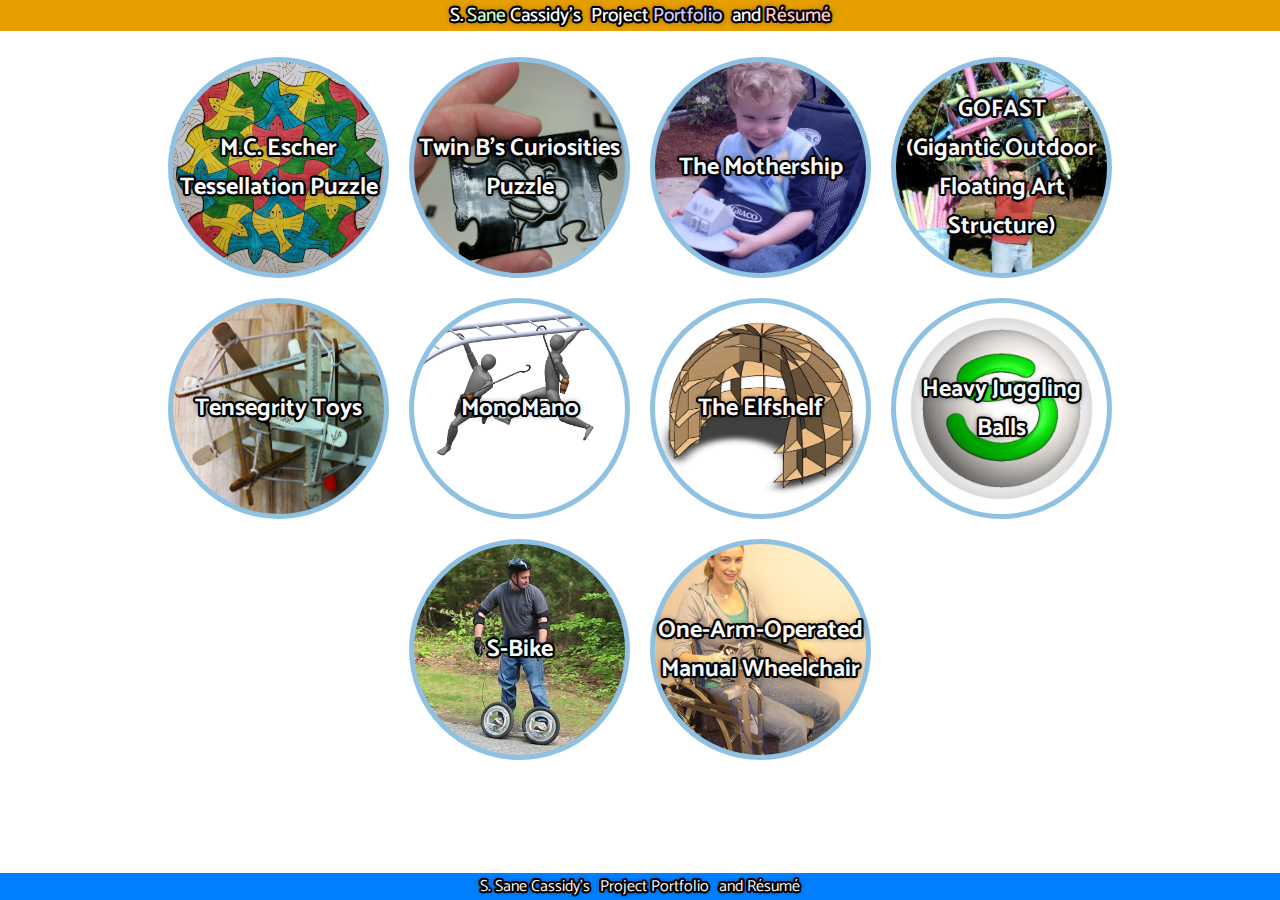
<file: index.html>
<!DOCTYPE html>
<html lang="en" dir="ltr">
  <head>
    <meta charset="utf-8">
    <title>Sane's Project Portfolio</title>

    <link rel="stylesheet" href="https://fonts.googleapis.com/css?family=Catamaran|Josefin+Sans">
    <link rel="stylesheet" href="style.css">

    <meta name=viewport content="width=device-width, initial-scale=1">

    <link rel="icon" href="images/favicon.png">  <!--This adds a "favicon" visible in the tab.-->
  </head>
  
  <body>
    
    <div class="notFooter">
      <nav>
        <p>
          <a class="nav1" href="https://sanecassidy.github.io/portfolio/about%20sane.html">
            <span>S. </span>
            <span id="nav4">Sane</span>
            <span> Cassidy's</span>
          </a>
          <a class="nav2" href="https://sanecassidy.github.io/portfolio/">
            <span>Project </span>
            <span id="nav5">Portfolio</span>
          </a>
          <a class="nav3" href="https://sanecassidy.github.io/portfolio/resume.html">
            <span>and </span>
            <span id="nav6">Résumé</span>
          </a>
        </p>
      </nav>

      <main class="indexPage">

          <div class="containerOfCircles">

            <div class="circle" id="escher">
              <a href="https://sanecassidy.github.io/portfolio/11_escher.html">
                <div class="darkGel">
                  <table>
                    <tr>
                      <td><h2>M.C. Escher Tessellation Puzzle</h2></td>
                    </tr>
                  </table>
                </div>
              </a>
            </div>

          <div class="circle" id="twinbs">
            <a href="https://sanecassidy.github.io/portfolio/9_twinbs.html">
              <div class="darkGel">
                <table>
                  <tr>
                    <td><h2>Twin B's Curiosities Puzzle</h2></td>
                  </tr>
                </table>
              </div>
            </a>
          </div>

          <div class="circle" id="mothership">
            <a href="https://sanecassidy.github.io/portfolio/8_mothership.html">
              <div class="darkGel">
                <table>
                  <tr>
                    <td><h2>The Mothership</h2></td>
                  </tr>
                </table>
              </div>
            </a>
          </div>

          <div class="circle" id="gofast">
            <a href="https://sanecassidy.github.io/portfolio/7_gofast.html">
              <div class="darkGel">
                <table>
                  <tr>
                    <td><h2>GOFAST<br>(Gigantic Outdoor Floating Art Structure)</h2></td>
                  </tr>
                </table>
              </div>
            </a>
          </div>

          <div class="circle" id="tensegrity">
            <a href="https://sanecassidy.github.io/portfolio/6_tensegrity.html">
              <div class="darkGel">
                <table>
                  <tr>
                    <td><h2>Tensegrity Toys</h2></td>
                  </tr>
                </table>
              </div>
            </a>
          </div>

          <div class="circle" id="monomano">
            <a href="https://sanecassidy.github.io/portfolio/5_monomano.html">
              <div class="darkGel">
                <table>
                  <tr>
                    <td><h2>MonoMano</h2></td>
                  </tr>
                </table>
              </div>
            </a>
          </div>

          <div class="circle" id="elfshelf">
            <a href="https://sanecassidy.github.io/portfolio/4_elfshelf.html">
              <div class="darkGel">
                <table>
                  <tr>
                    <td><h2>The Elfshelf</h2></td>
                  </tr>
                </table>
              </div>
            </a>
          </div>

          <div class="circle" id="hjb">
            <a href="https://sanecassidy.github.io/portfolio/3_hjb.html">
              <div class="darkGel">
                <table>
                  <tr>
                    <td><h2>Heavy Juggling Balls</h2></td>
                  </tr>
                </table>
              </div>
            </a>
          </div>

          <div class="circle" id="sbike">
            <a href="https://sanecassidy.github.io/portfolio/2_sbike.html">
              <div class="darkGel">
                <table>
                  <tr>
                    <td><h2>S-Bike</h2></td>
                  </tr>
                </table>
              </div>
            </a>
          </div>

          <div class="circle" id="oaomw">
            <a href="https://sanecassidy.github.io/portfolio/1_oaomw.html">
              <div class="darkGel">
                <table>
                  <tr>
                    <td><h2>One-Arm-Operated Manual Wheelchair</h2></td>
                  </tr>
                </table>
              </div>
            </a>
          </div>

        </div> <!--container of circles-->
      </main>
    </div>

    <footer>
      <ul class="navBar">
        <li> <a href="https://sanecassidy.github.io/portfolio/about%20sane.html">S. Sane Cassidy's</a> </li>
        <li> <a href="https://sanecassidy.github.io/portfolio/">Project Portfolio</a> </li>
        <li> <a href="https://sanecassidy.github.io/portfolio/resume.html">and Résumé</a> </li>
      </ul>
    </footer>

  </body>
</html>
</file>
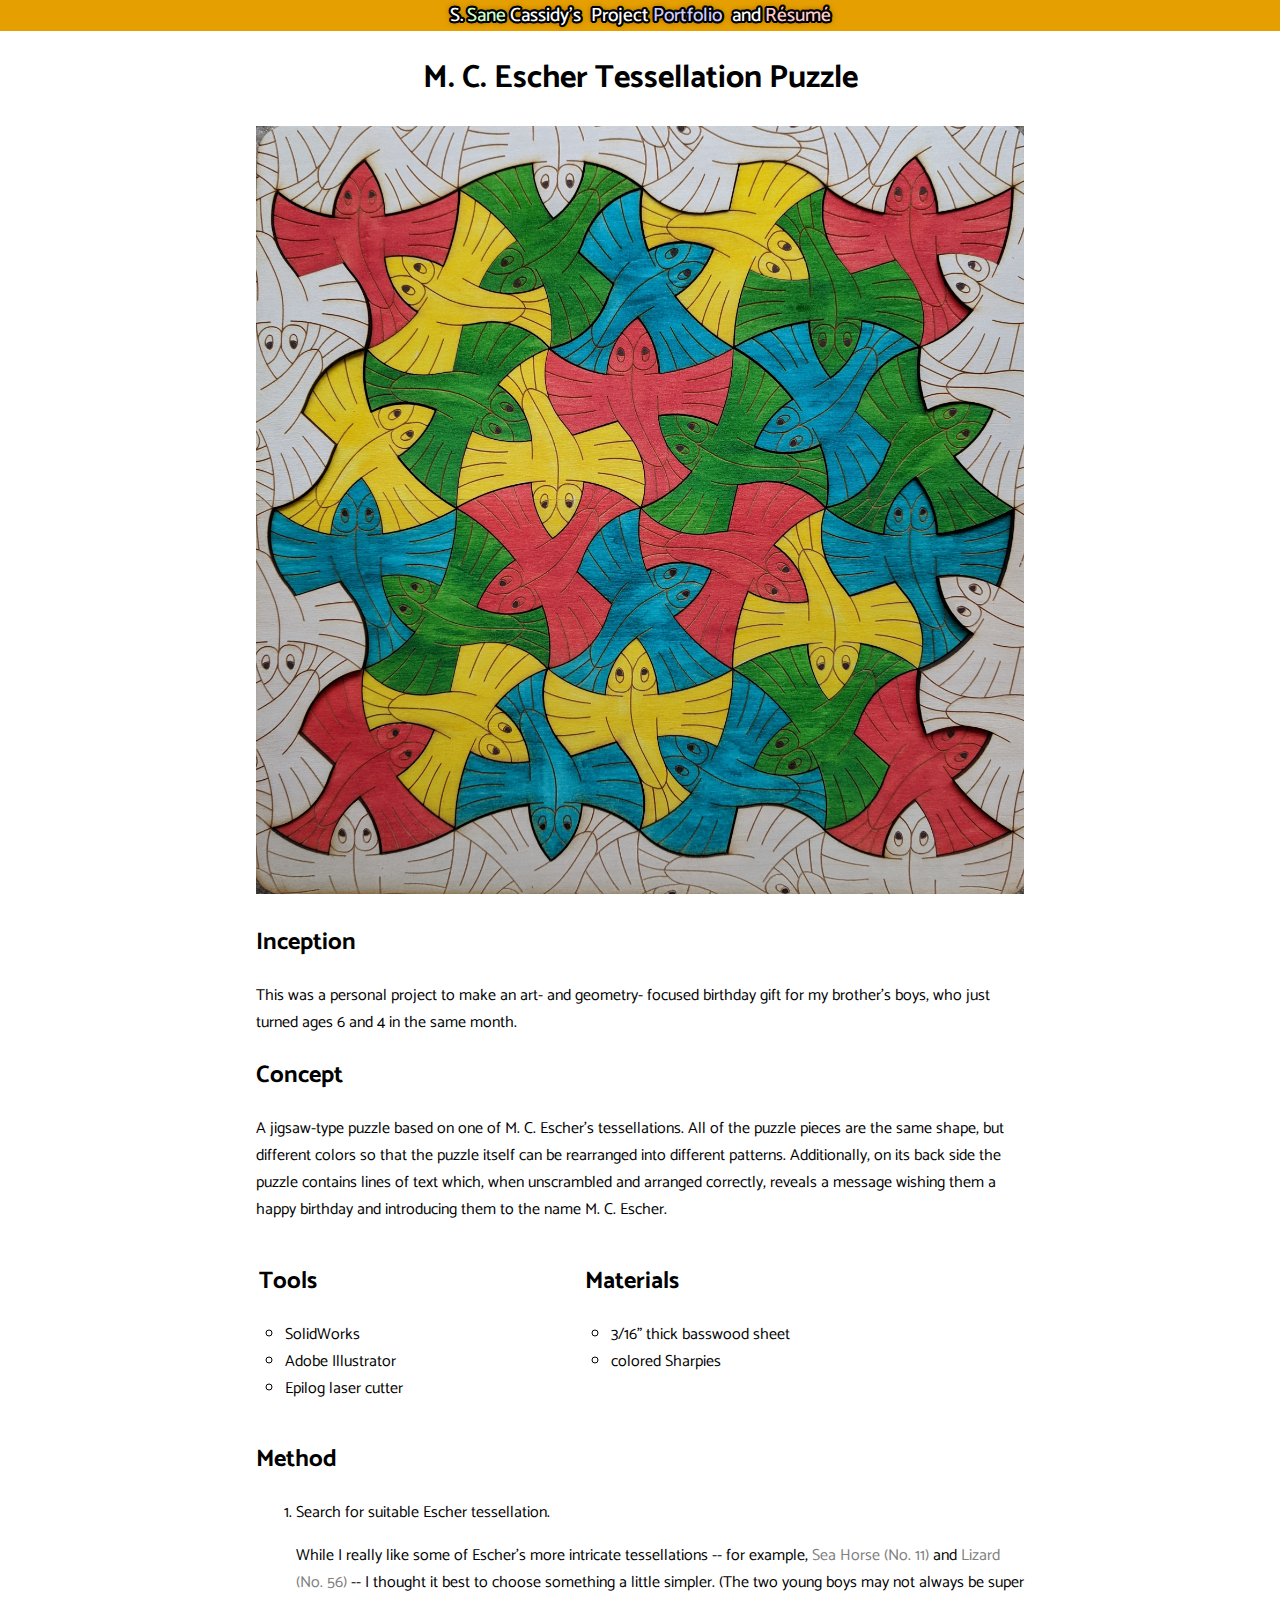
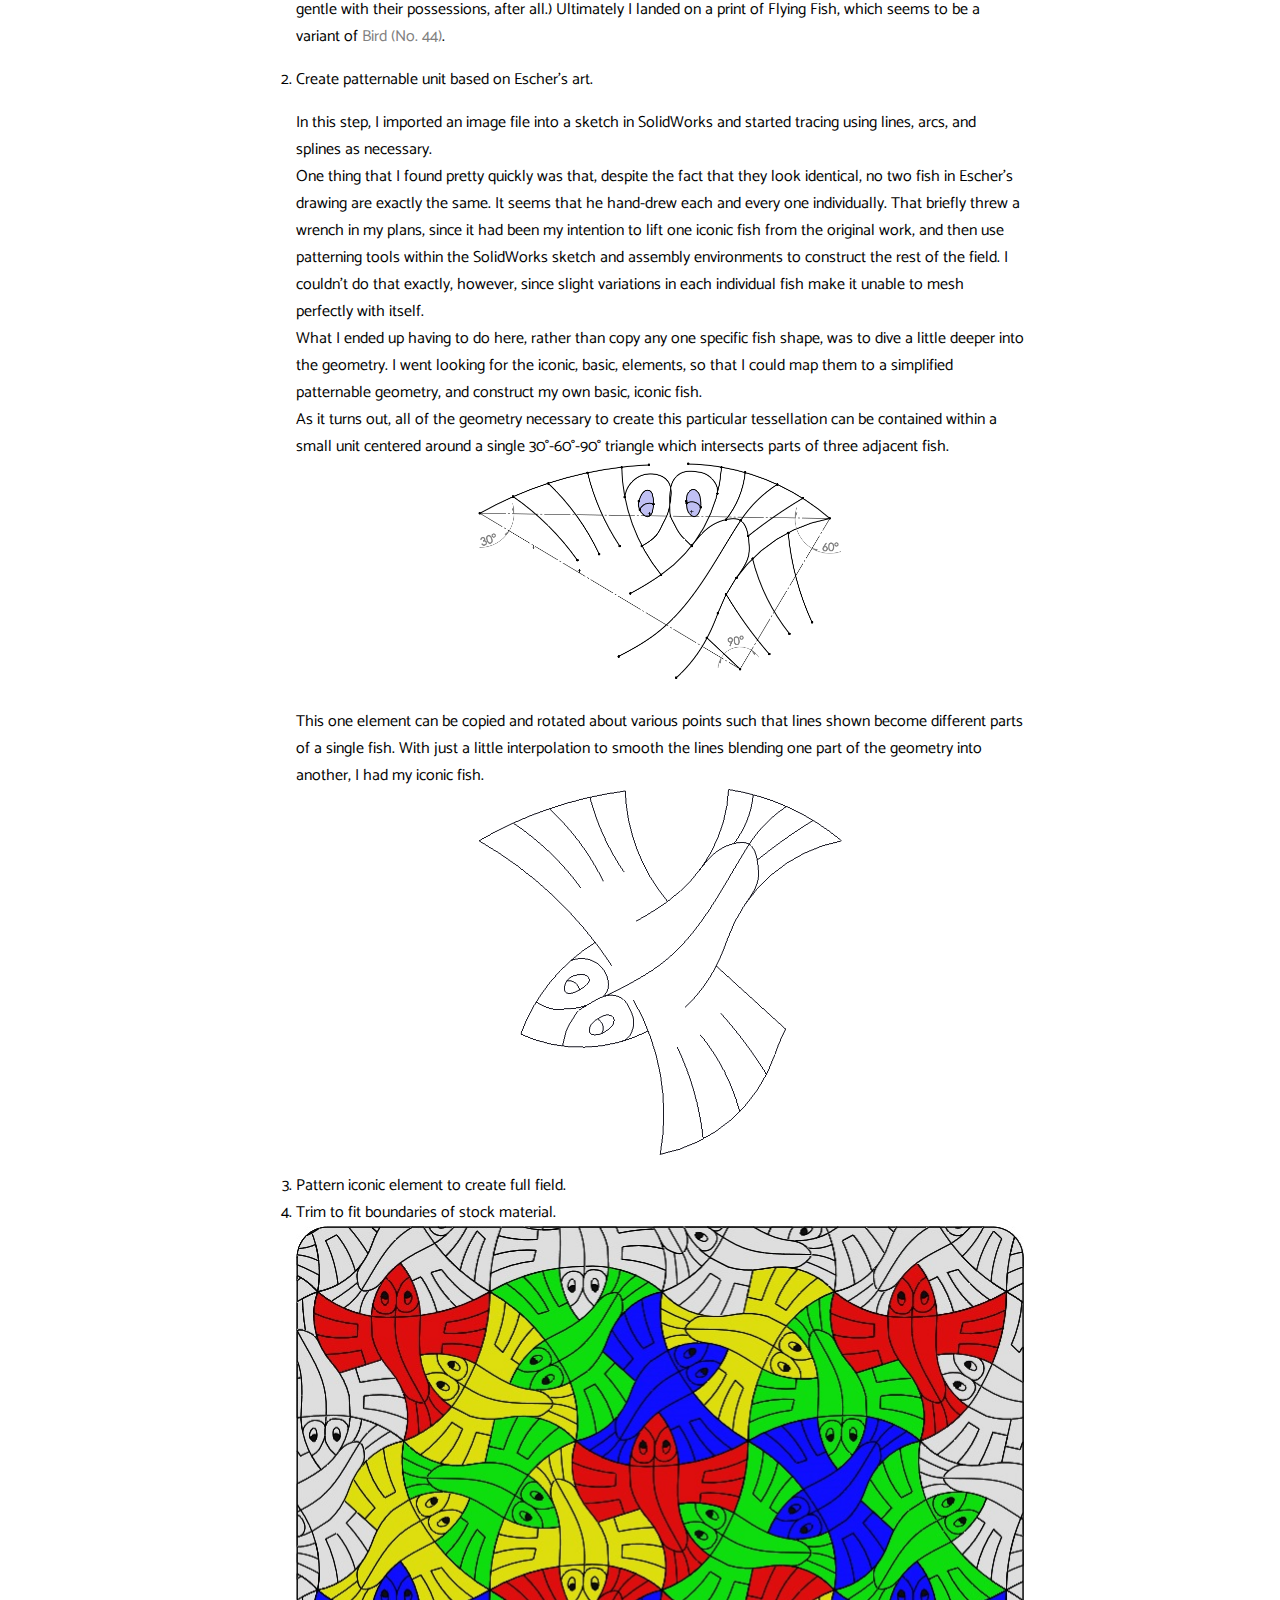
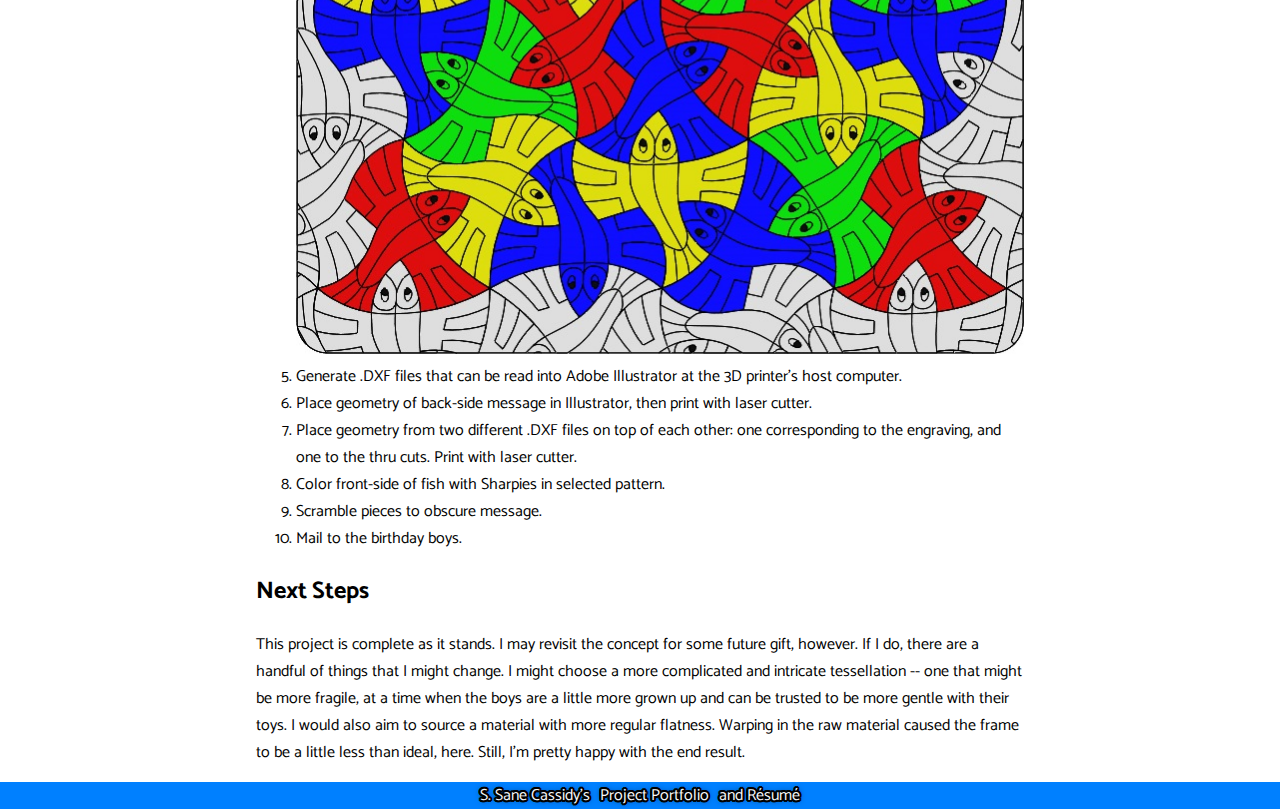
<file: 11_escher.html>
<!DOCTYPE html>
<html lang="en" dir="ltr">
  <head>
    <meta charset="utf-8">
    <title>Sane Portfolio: Escher</title>

    <link rel="stylesheet" href="https://fonts.googleapis.com/css?family=Catamaran|Josefin+Sans">
    <link rel="stylesheet" href="style.css">

    <meta name=viewport content="width=device-width, initial-scale=1">

    <link rel="icon" href="images/favicon.png">  <!--This adds a "favicon" visible in the tab.-->
  </head>

  <body>

    <div class="notFooter">
      <nav>
        <p>
          <a class="nav1" href="about sane.html">
            <span>S. </span>
            <span id="nav4">Sane</span>
            <span> Cassidy's</span>
          </a>
          <a class="nav2" href="index.html">
            <span>Project </span>
            <span id="nav5">Portfolio</span>
          </a>
          <a class="nav3" href="resume.html">
            <span>and </span>
            <span id="nav6">Résumé</span>
          </a>
        </p>
      </nav>

      <main>
        
        <!--
        <h5>This page is a work in progress, last updated 2019-03-25.
          <br>Near-future improvements will include the addition of images from the CAD design, video from the manufacturing process, and pictures from the final assembly, as well as tweaks to the writing.</h5>
        -->
        
        <h1>M. C. Escher Tessellation Puzzle</h1>
        <img src="images/p11_Escher_puzzle_complete.jpg" alt="">

        <h2>Inception</h2>
        <p>This was a personal project to make an art- and geometry- focused birthday gift for my brother's boys, who just turned ages 6 and 4 in the same month.</p>

        <h2>Concept</h2>
        <p>A jigsaw-type puzzle based on one of M. C. Escher's tessellations.  All of the puzzle pieces are the same shape, but different colors so that the puzzle itself can be rearranged into different patterns.  Additionally, on its back side the puzzle contains lines of text which, when unscrambled and arranged correctly, reveals a message wishing them a happy birthday and introducing them to the name M. C. Escher.</p>

        <table>
          <tr class="toolsMaterials">
            <td>
              <h2 class="lefty">Tools</h2>
              <ul>
                <li class="simpleList">SolidWorks</li>
                <li class="simpleList">Adobe Illustrator</li>
                <li class="simpleList">Epilog laser cutter</li>
              </ul>
            </td>
            <td>
              <h2 class="lefty">Materials</h2>
              <ul>
                <li class="simpleList">3/16" thick basswood sheet</li>
                <li class="simpleList">colored Sharpies</li>
              </ul>
            </td>
          </tr>
        </table>

        <h2>Method</h2>
        <ol>
          <li>Search for suitable Escher tessellation.</li>
          <p>While I really like some of Escher's more intricate tessellations -- for example, <a href="https://www.mcescher.com/gallery/switzerland-belgium/no-11-sea-horse/" target="_blank">Sea Horse (No. 11)</a> and <a href="https://www.mcescher.com/gallery/back-in-holland/no-56-lizard/" target="_blank">Lizard (No. 56)</a> -- I thought it best to choose something a little simpler.  (The two young boys may not always be super gentle with their possessions, after all.)  Ultimately I landed on a print of Flying Fish, which seems to be a variant of <a href="https://www.mcescher.com/gallery/back-in-holland/no-44-bird/">Bird (No. 44)</a>.</p>
          <li>Create patternable unit based on Escher's art.</li>
          <p>In this step, I imported an image file into a sketch in SolidWorks and started tracing using lines, arcs, and splines as necessary.
            <br>One thing that I found pretty quickly was that, despite the fact that they look identical, no two fish in Escher's drawing are exactly the same.  It seems that he hand-drew each and every one individually.  That briefly threw a wrench in my plans, since it had been my intention to lift one iconic fish from the original work, and then use patterning tools within the SolidWorks sketch and assembly environments to construct the rest of the field.  I couldn't do that exactly, however, since slight variations in each individual fish make it unable to mesh perfectly with itself.
            <br>What I ended up having to do here, rather than copy any one specific fish shape, was to dive a little deeper into the geometry.  I went looking for the iconic, basic, elements, so that I could map them to a simplified patternable geometry, and construct my own basic, iconic fish.
            <br>As it turns out, all of the geometry necessary to create this particular tessellation can be contained within a small unit centered around a single 30°-60°-90° triangle which intersects parts of three adjacent fish.
            <br>
            <img src="images/p11_seed_2.png" width="200" alt="Pattern Seed">
            <br>This one element can be copied and rotated about various points such that lines shown become different parts of a single fish.  With just a little interpolation to smooth the lines blending one part of the geometry into another, I had my iconic fish.
            <br>
            <img src="images/p11_one_fish.png" width="200" alt="Pattern Seed">
          </p>
          <li>Pattern iconic element to create full field.</li>
          <li>Trim to fit boundaries of stock material.</li>
            <img src="images/p11_CAD.JPG" width="200" alt="Pattern Seed">
          <li>Generate .DXF files that can be read into Adobe Illustrator at the 3D printer's host computer.</li>
          <li>Place geometry of back-side message in Illustrator, then print with laser cutter.</li>
          <li>Place geometry from two different .DXF files on top of each other: one corresponding to the engraving, and one to the thru cuts.  Print with laser cutter.</li>
          <li>Color front-side of fish with Sharpies in selected pattern.</li>
          <li>Scramble pieces to obscure message.</li>
          <li>Mail to the birthday boys.</li>
        </ol>

        <h2>Next Steps</h2>
        <p>This project is complete as it stands.  I may revisit the concept for some future gift, however.  If I do, there are a handful of things that I might change.  I might choose a more complicated and intricate tessellation -- one that might be more fragile, at a time when the boys are a little more grown up and can be trusted to be more gentle with their toys.  I would also aim to source a material with more regular flatness.  Warping in the raw material caused the frame to be a little less than ideal, here.  Still, I'm pretty happy with the end result.</p>

      </main>
    </div>

    <footer>
      <ul class="navBar">
        <li> <a href="about sane.html">S. Sane Cassidy's</a> </li>
        <li> <a href="index.html">Project Portfolio</a> </li>
        <li> <a href="resume.html">and Résumé</a> </li>
      </ul>
    </footer>

  </body>
</html>
</file>
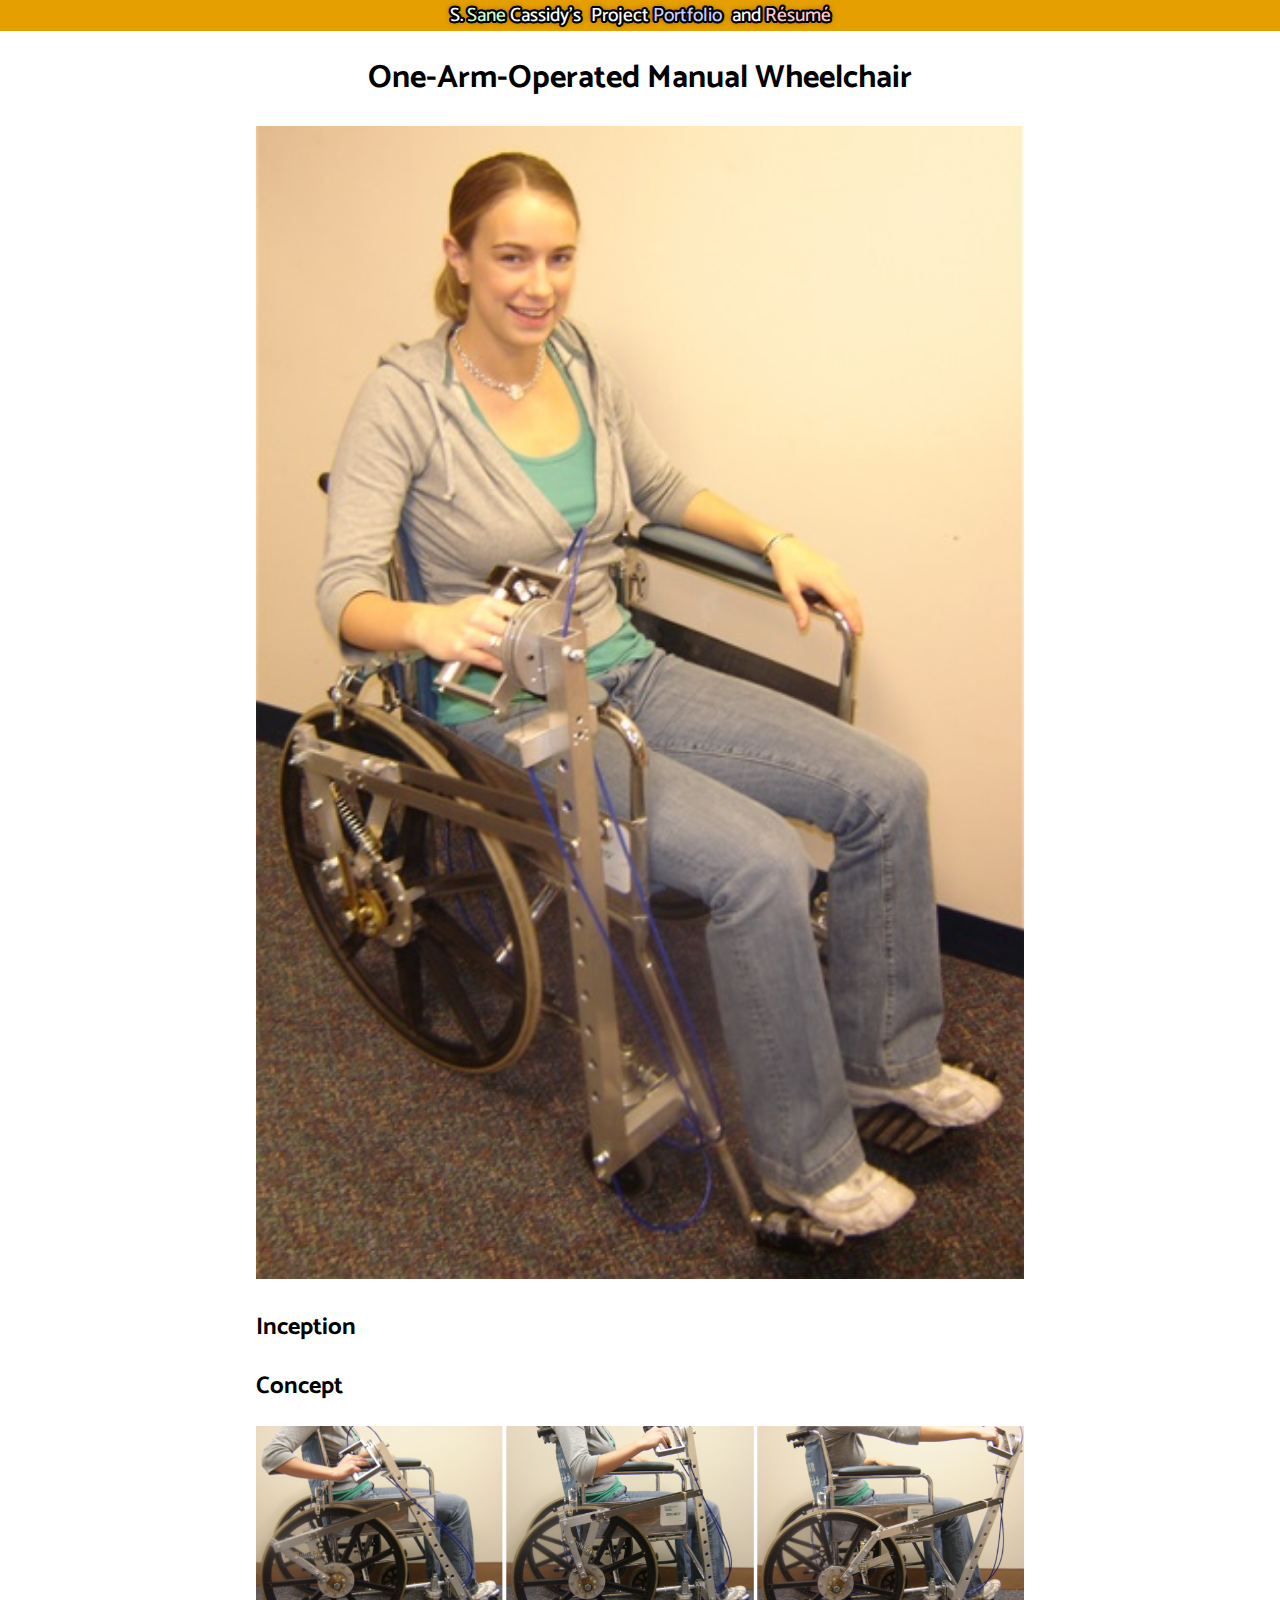
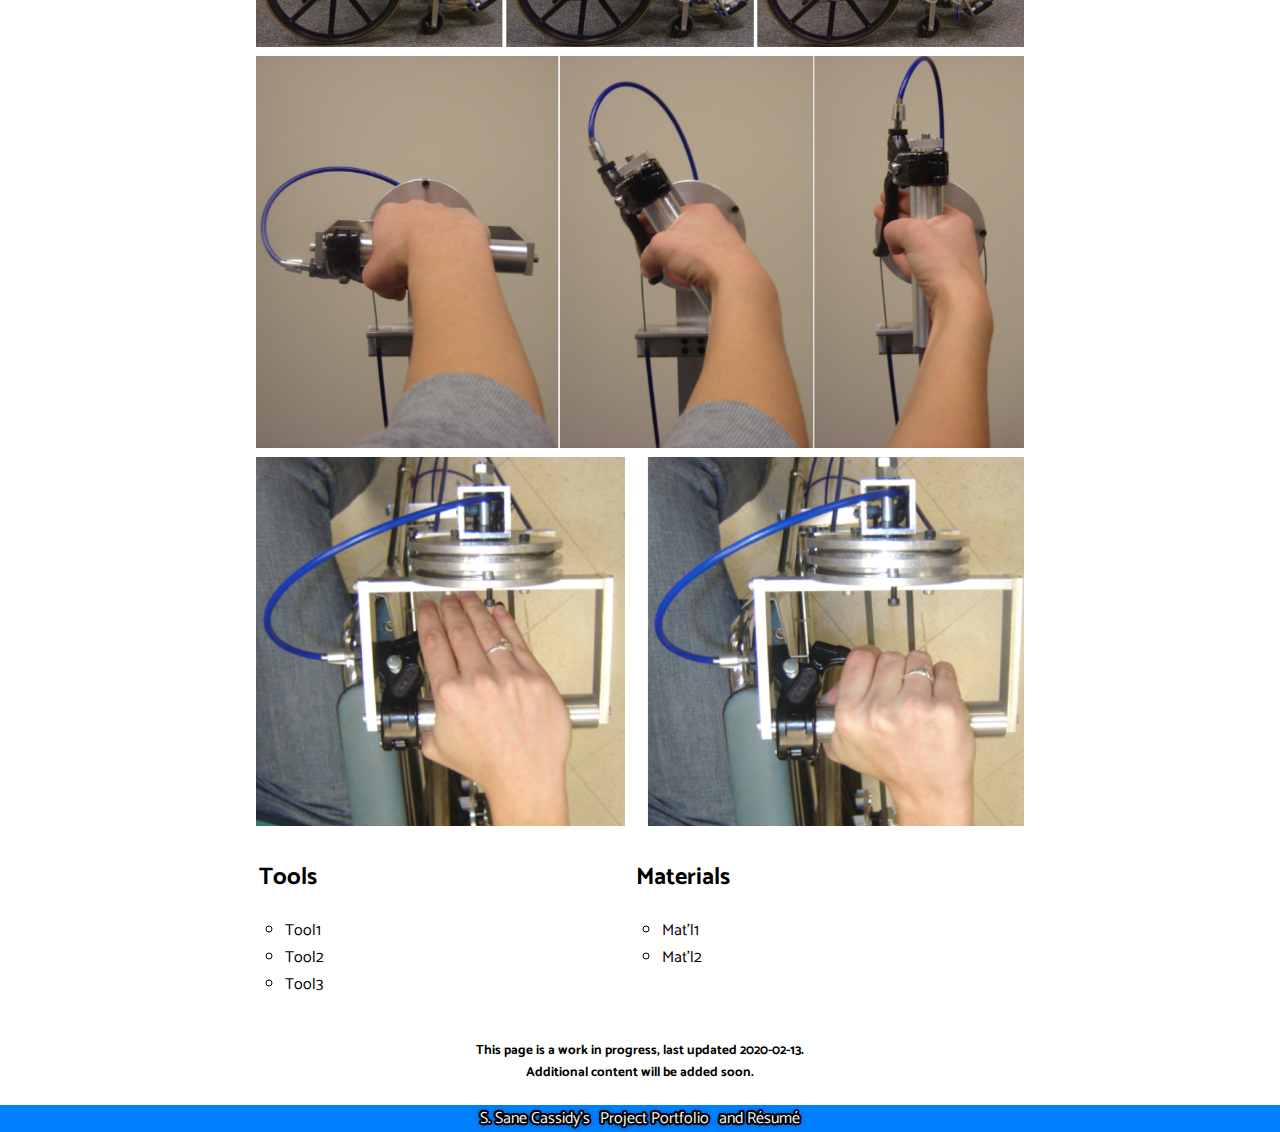
<file: 1_oaomw.html>
<!DOCTYPE html>
<html lang="en" dir="ltr">
  <head>
    <meta charset="utf-8">
    <title>Sane Portfolio, Page</title>

    <link rel="stylesheet" href="https://fonts.googleapis.com/css?family=Catamaran|Josefin+Sans">
    <link rel="stylesheet" href="style.css">

    <meta name=viewport content="width=device-width, initial-scale=1">

    <link rel="icon" href="images/favicon.png">  <!--This adds a "favicon" visible in the tab.-->
  </head>

  <body>

    <div class="notFooter">
      <nav>
        <p>
          <a class="nav1" href="about sane.html">
            <span>S. </span>
            <span id="nav4">Sane</span>
            <span> Cassidy's</span>
          </a>
          <a class="nav2" href="index.html">
            <span>Project </span>
            <span id="nav5">Portfolio</span>
          </a>
          <a class="nav3" href="resume.html">
            <span>and </span>
            <span id="nav6">Résumé</span>
          </a>
        </p>
      </nav>

      <main>

        <h1>One-Arm-Operated Manual Wheelchair</h1>
        <img src="images/p1_oaomw_tiffany-in-chair.jpg" alt="">

        <h2>Inception</h2>
        <p></p>

        <h2>Concept</h2>
        <p></p>

        <img src="images/p1_oaomw_fourbar-propulsion.png" alt="">
        <img src="images/p1_oaomw_steering.png" alt="">
        <img src="images/p1_oaomw_braking.png" alt="">

        <table>
          <tr class="toolsMaterials">
            <td>
              <h2 class="lefty">Tools</h2>
              <ul>
                <li class="simpleList">Tool1</li>
                <li class="simpleList">Tool2</li>
                <li class="simpleList">Tool3</li>
              </ul>
            </td>
            <td>
              <h2 class="lefty">Materials</h2>
              <ul>
                <li class="simpleList">Mat'l1</li>
                <li class="simpleList">Mat'l2</li>
              </ul>
            </td>
          </tr>
        </table>



        <h5>This page is a work in progress, last updated 2020-02-13.
          <br>Additional content will be added soon.</h5>


        <!--

        <h2>Method</h2>
        <ol>
          <li>Step1</li>
          <p></p>
          <li>Step2</li>
          <p></p>
        </ol>

        <h2>Next Steps</h2>
        <p></p>

        -->

      </main>
    </div>

    <footer>
      <ul class="navBar">
        <li> <a href="about sane.html">S. Sane Cassidy's</a> </li>
        <li> <a href="index.html">Project Portfolio</a> </li>
        <li> <a href="resume.html">and Résumé</a> </li>
      </ul>
    </footer>

  </body>
</html>
</file>
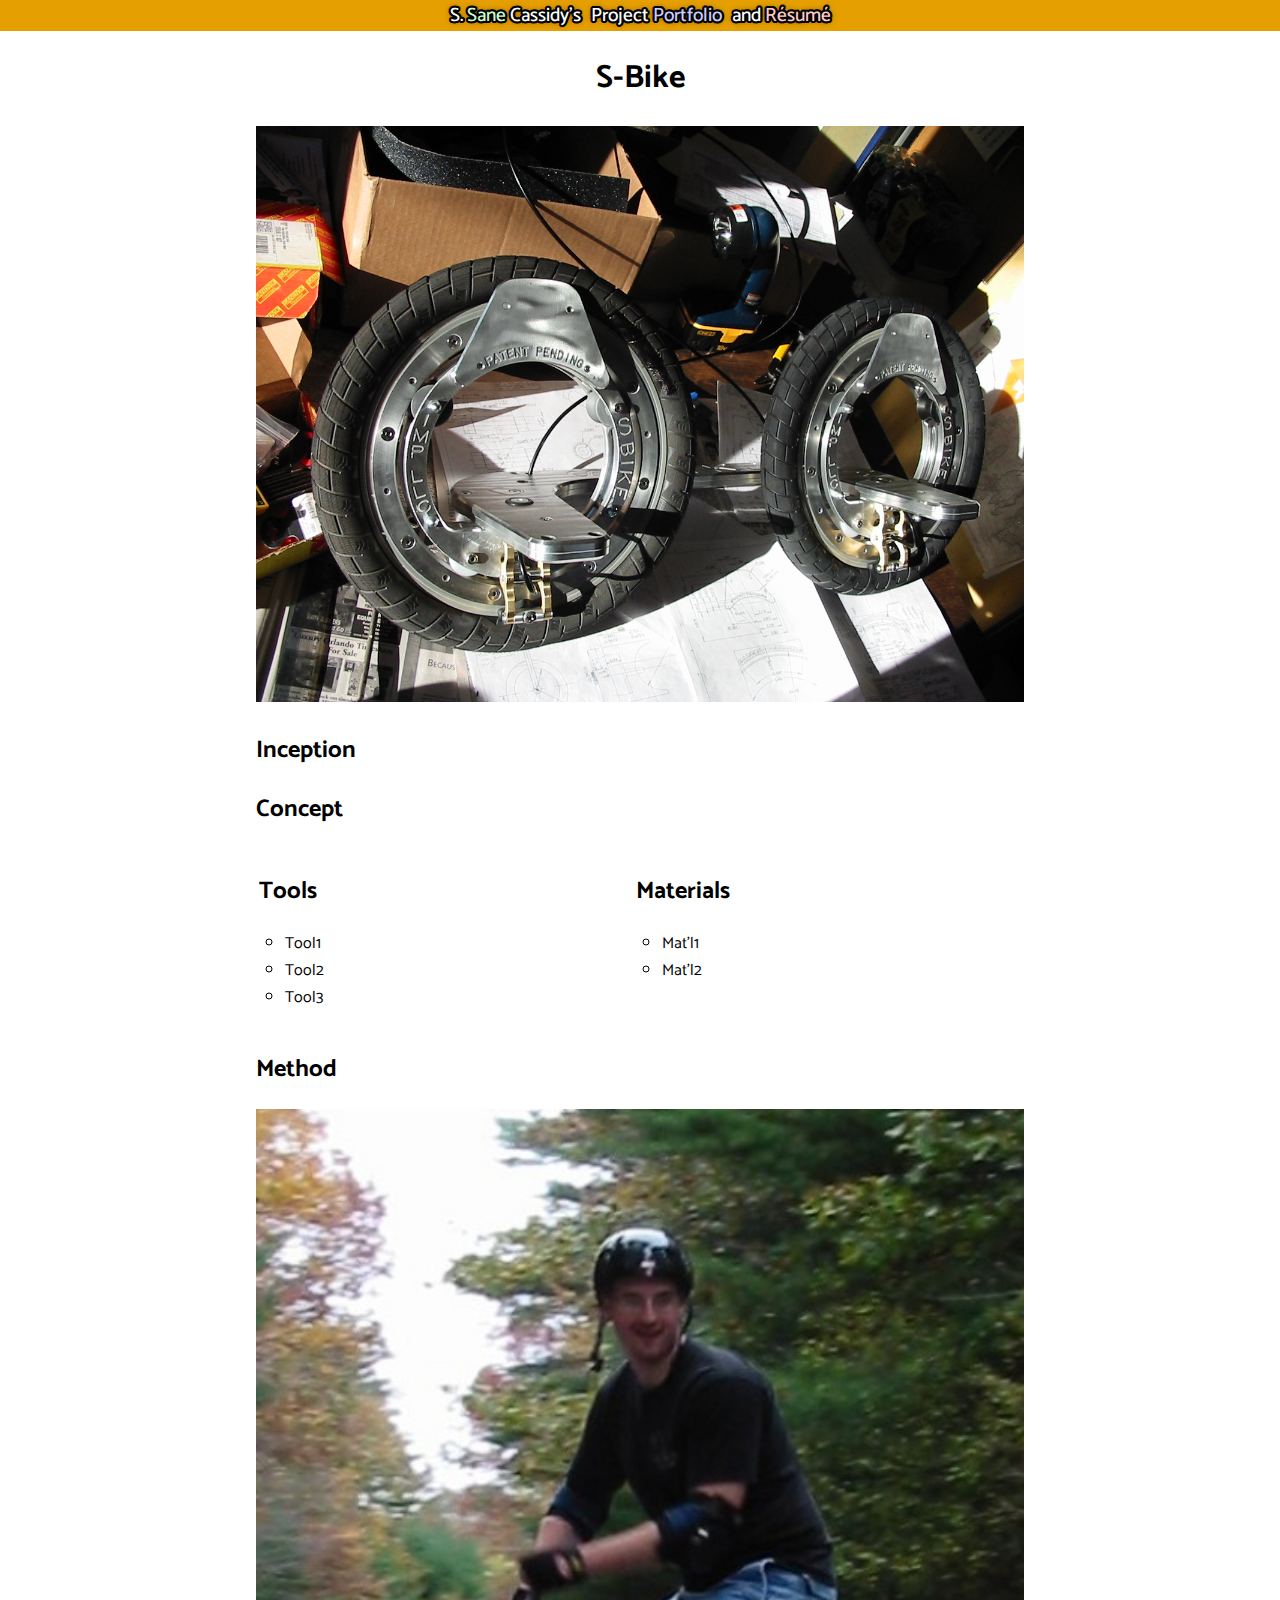
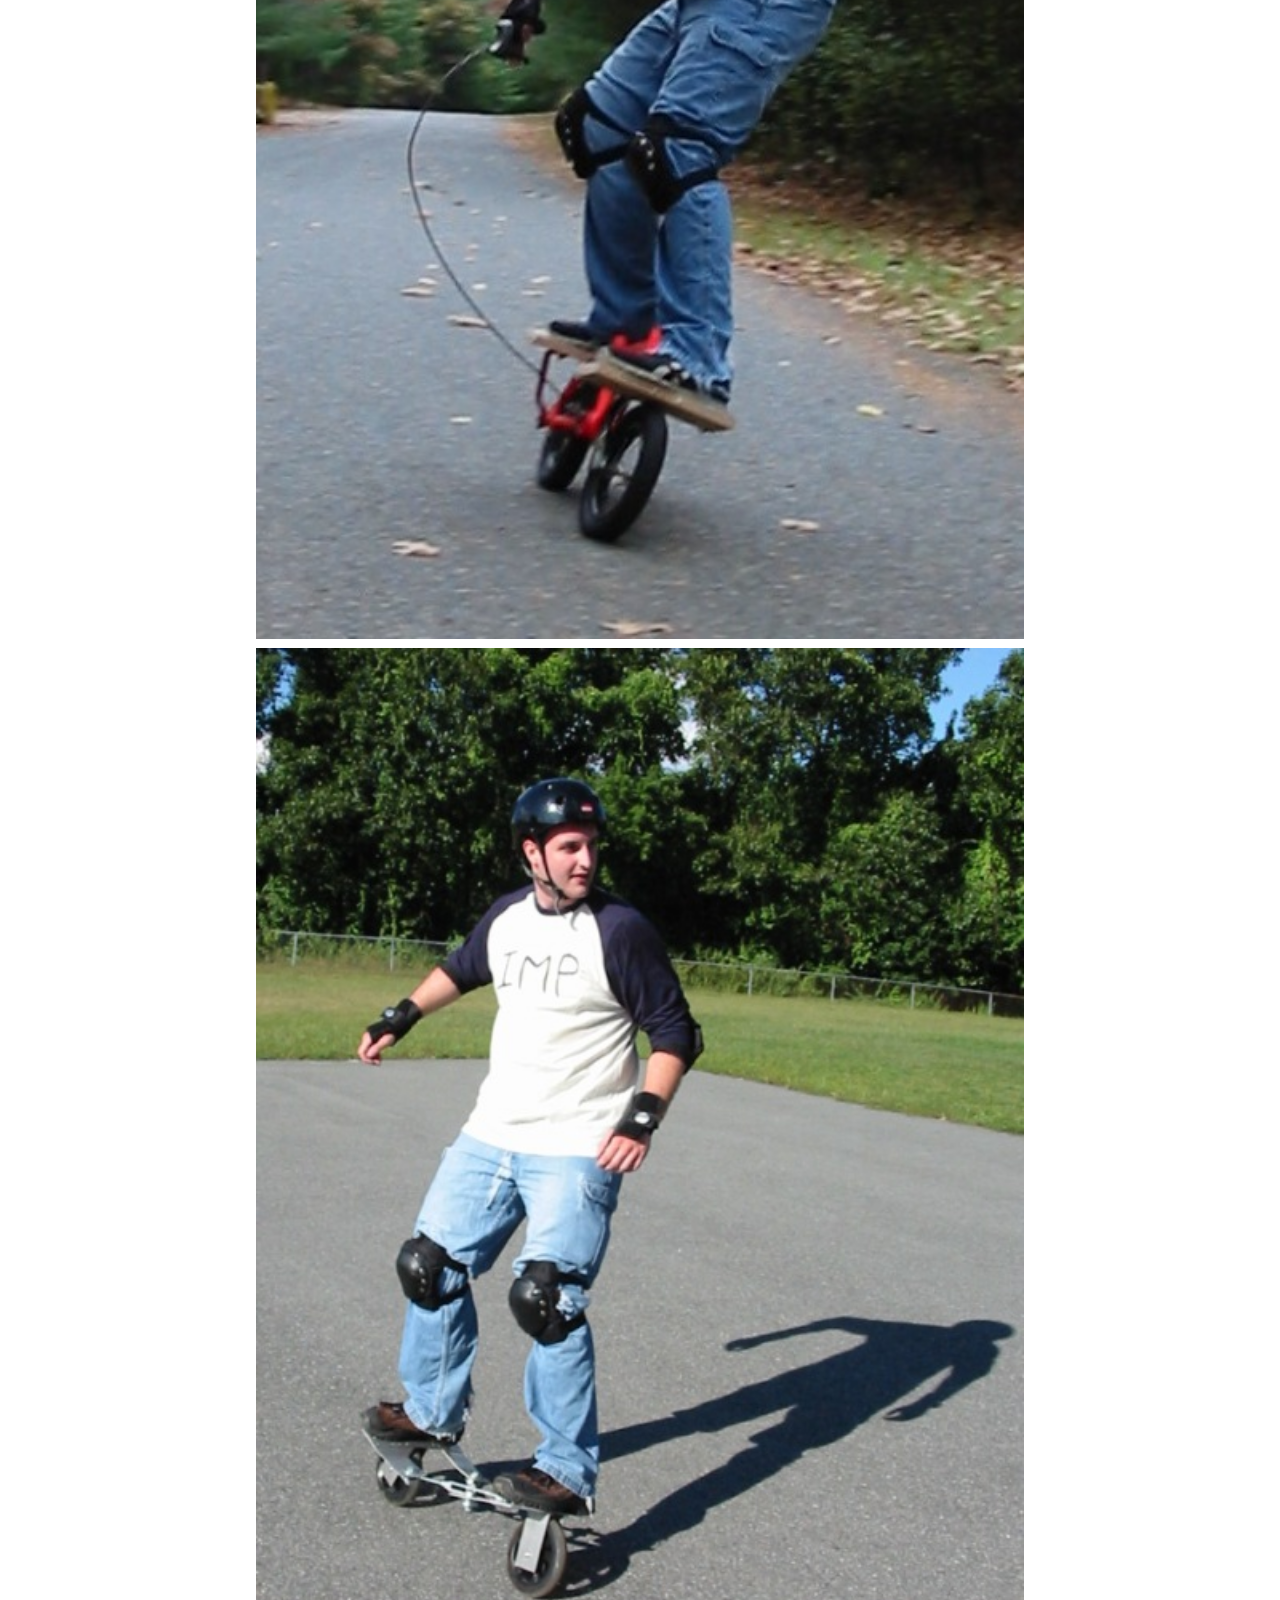
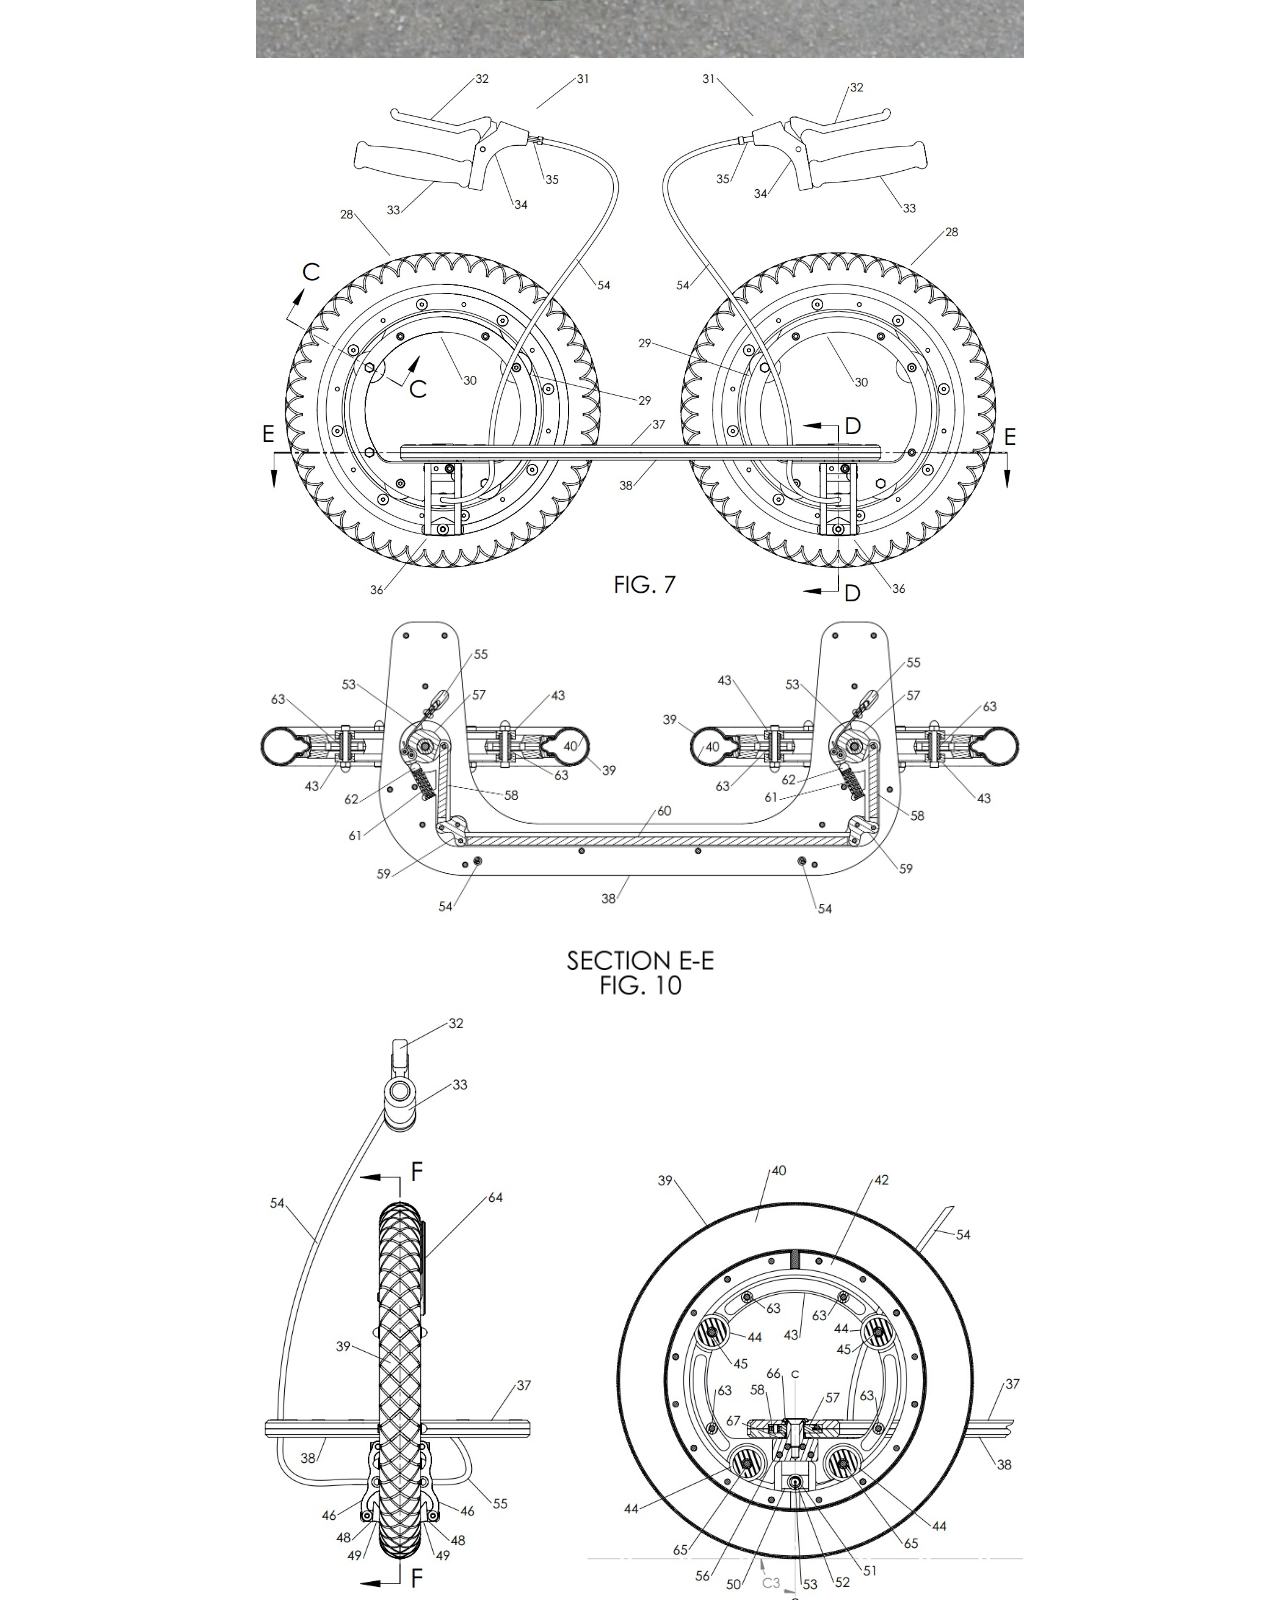
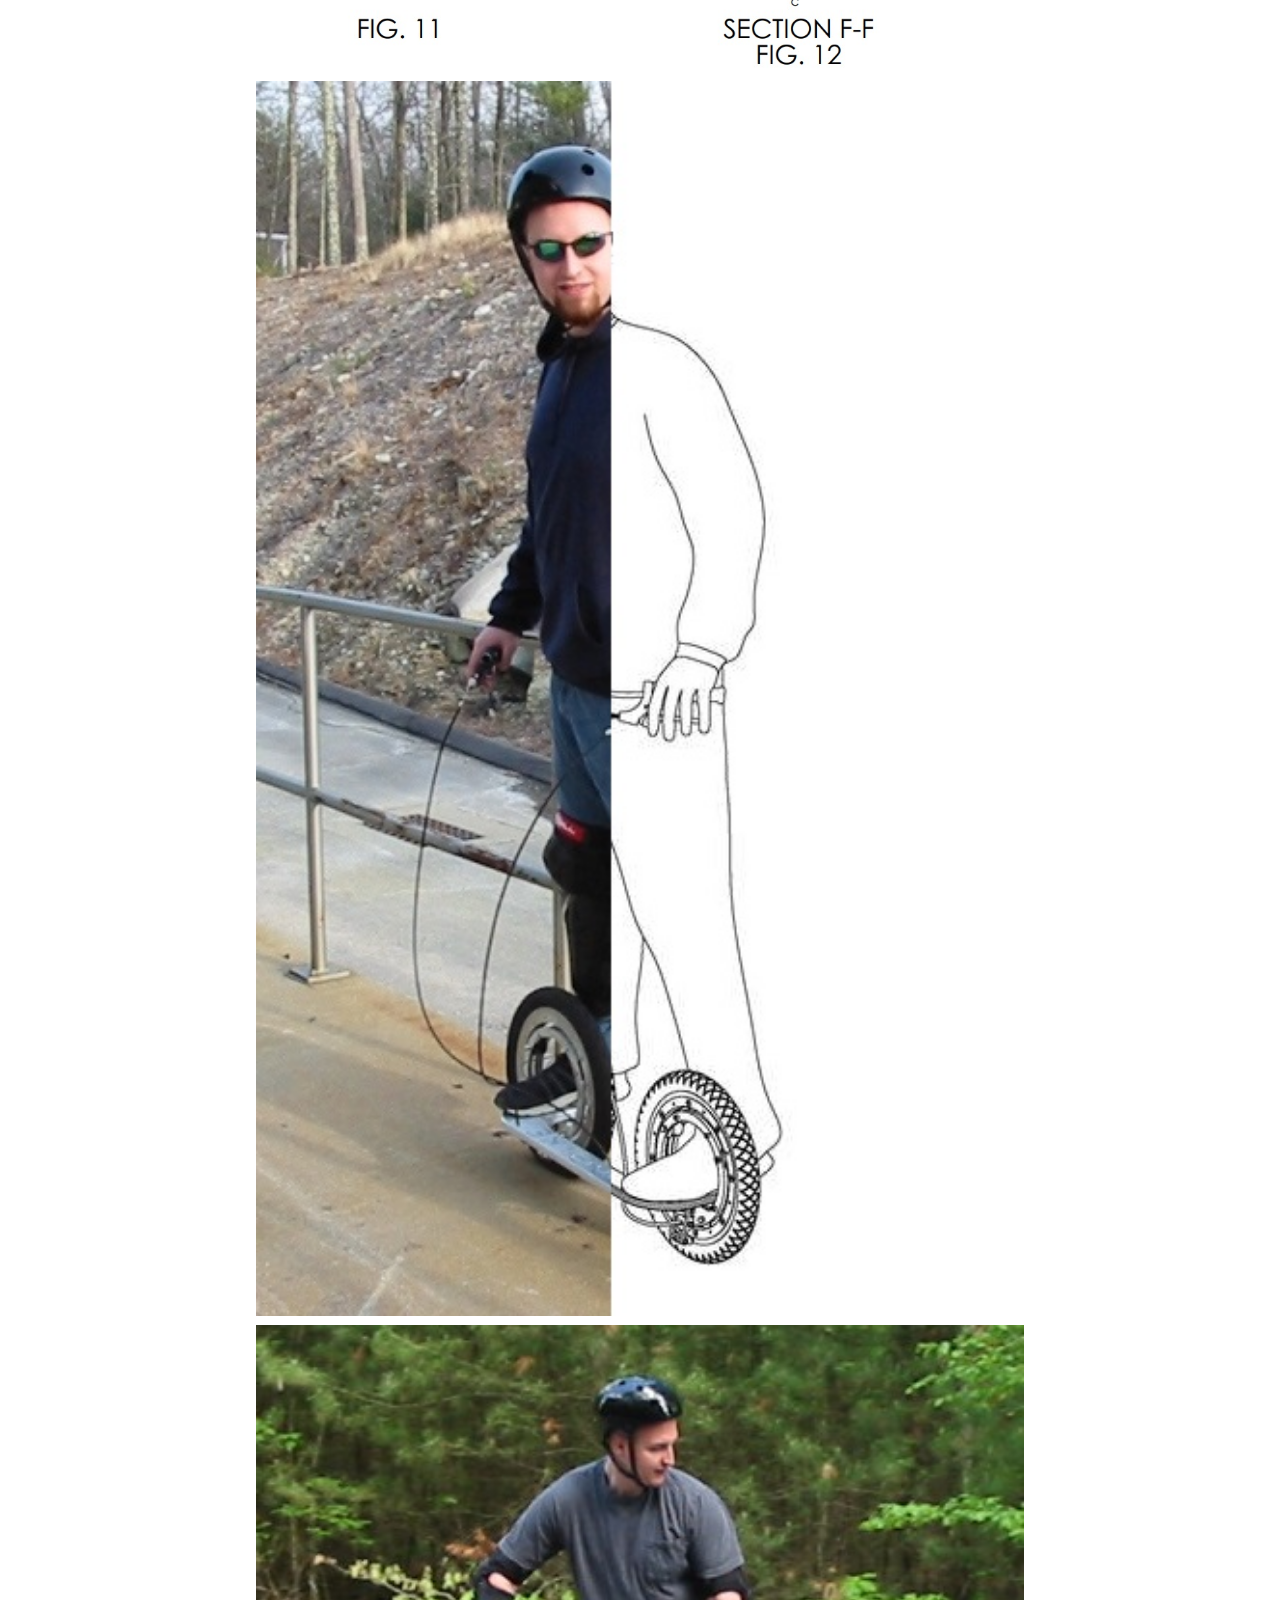
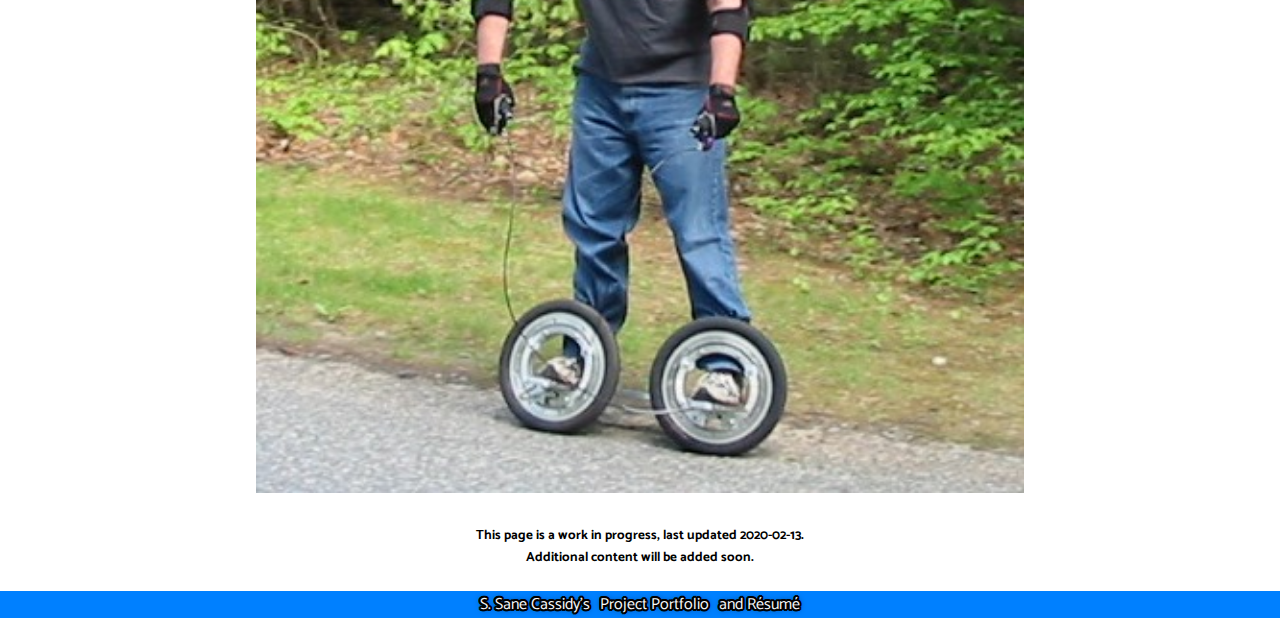
<file: 2_sbike.html>
<!DOCTYPE html>
<html lang="en" dir="ltr">
  <head>
    <meta charset="utf-8">
    <title>Sane Portfolio, Page</title>

    <link rel="stylesheet" href="https://fonts.googleapis.com/css?family=Catamaran|Josefin+Sans">
    <link rel="stylesheet" href="style.css">

    <meta name=viewport content="width=device-width, initial-scale=1">

    <link rel="icon" href="images/favicon.png">  <!--This adds a "favicon" visible in the tab.-->
  </head>

  <body>

    <div class="notFooter">
      <nav>
        <p>
          <a class="nav1" href="about sane.html">
            <span>S. </span>
            <span id="nav4">Sane</span>
            <span> Cassidy's</span>
          </a>
          <a class="nav2" href="index.html">
            <span>Project </span>
            <span id="nav5">Portfolio</span>
          </a>
          <a class="nav3" href="resume.html">
            <span>and </span>
            <span id="nav6">Résumé</span>
          </a>
        </p>
      </nav>

      <main>

        <h1>S-Bike</h1>
        <img src="images/p2_sbike_full-prototype.jpg" alt="">

        <h2>Inception</h2>
        <p></p>

        <h2>Concept</h2>
        <p></p>

        <table>
          <tr class="toolsMaterials">
            <td>
              <h2 class="lefty">Tools</h2>
              <ul>
                <li class="simpleList">Tool1</li>
                <li class="simpleList">Tool2</li>
                <li class="simpleList">Tool3</li>
              </ul>
            </td>
            <td>
              <h2 class="lefty">Materials</h2>
              <ul>
                <li class="simpleList">Mat'l1</li>
                <li class="simpleList">Mat'l2</li>
              </ul>
            </td>
          </tr>
        </table>

        <h2>Method</h2>

        <img src="images/p2_sbike_1st-poc.JPG" alt="">
        <img src="images/p2_sbike_2nd-poc.JPG" alt="">

        <img src="images/p2_sbike_pat-Fig7.jpg" alt="">
        <img src="images/p2_sbike_pat-Fig10.jpg" alt="">
        <img src="images/p2_sbike_pat-Figs11+12.jpg" alt="">

        <img src="images/p2_sbike_half-and-half.jpg" alt="">

        <img src="images/p2_sbike_ridden.jpg" alt="">


        <h5>This page is a work in progress, last updated 2020-02-13.
          <br>Additional content will be added soon.</h5>


        <!--

        <ol>
          <li>Step1</li>
          <p></p>
          <li>Step2</li>
          <p></p>
        </ol>

        <h2>Next Steps</h2>
        <p></p>

        -->

      </main>
    </div>

    <footer>
      <ul class="navBar">
        <li> <a href="about sane.html">S. Sane Cassidy's</a> </li>
        <li> <a href="index.html">Project Portfolio</a> </li>
        <li> <a href="resume.html">and Résumé</a> </li>
      </ul>
    </footer>

  </body>
</html>
</file>
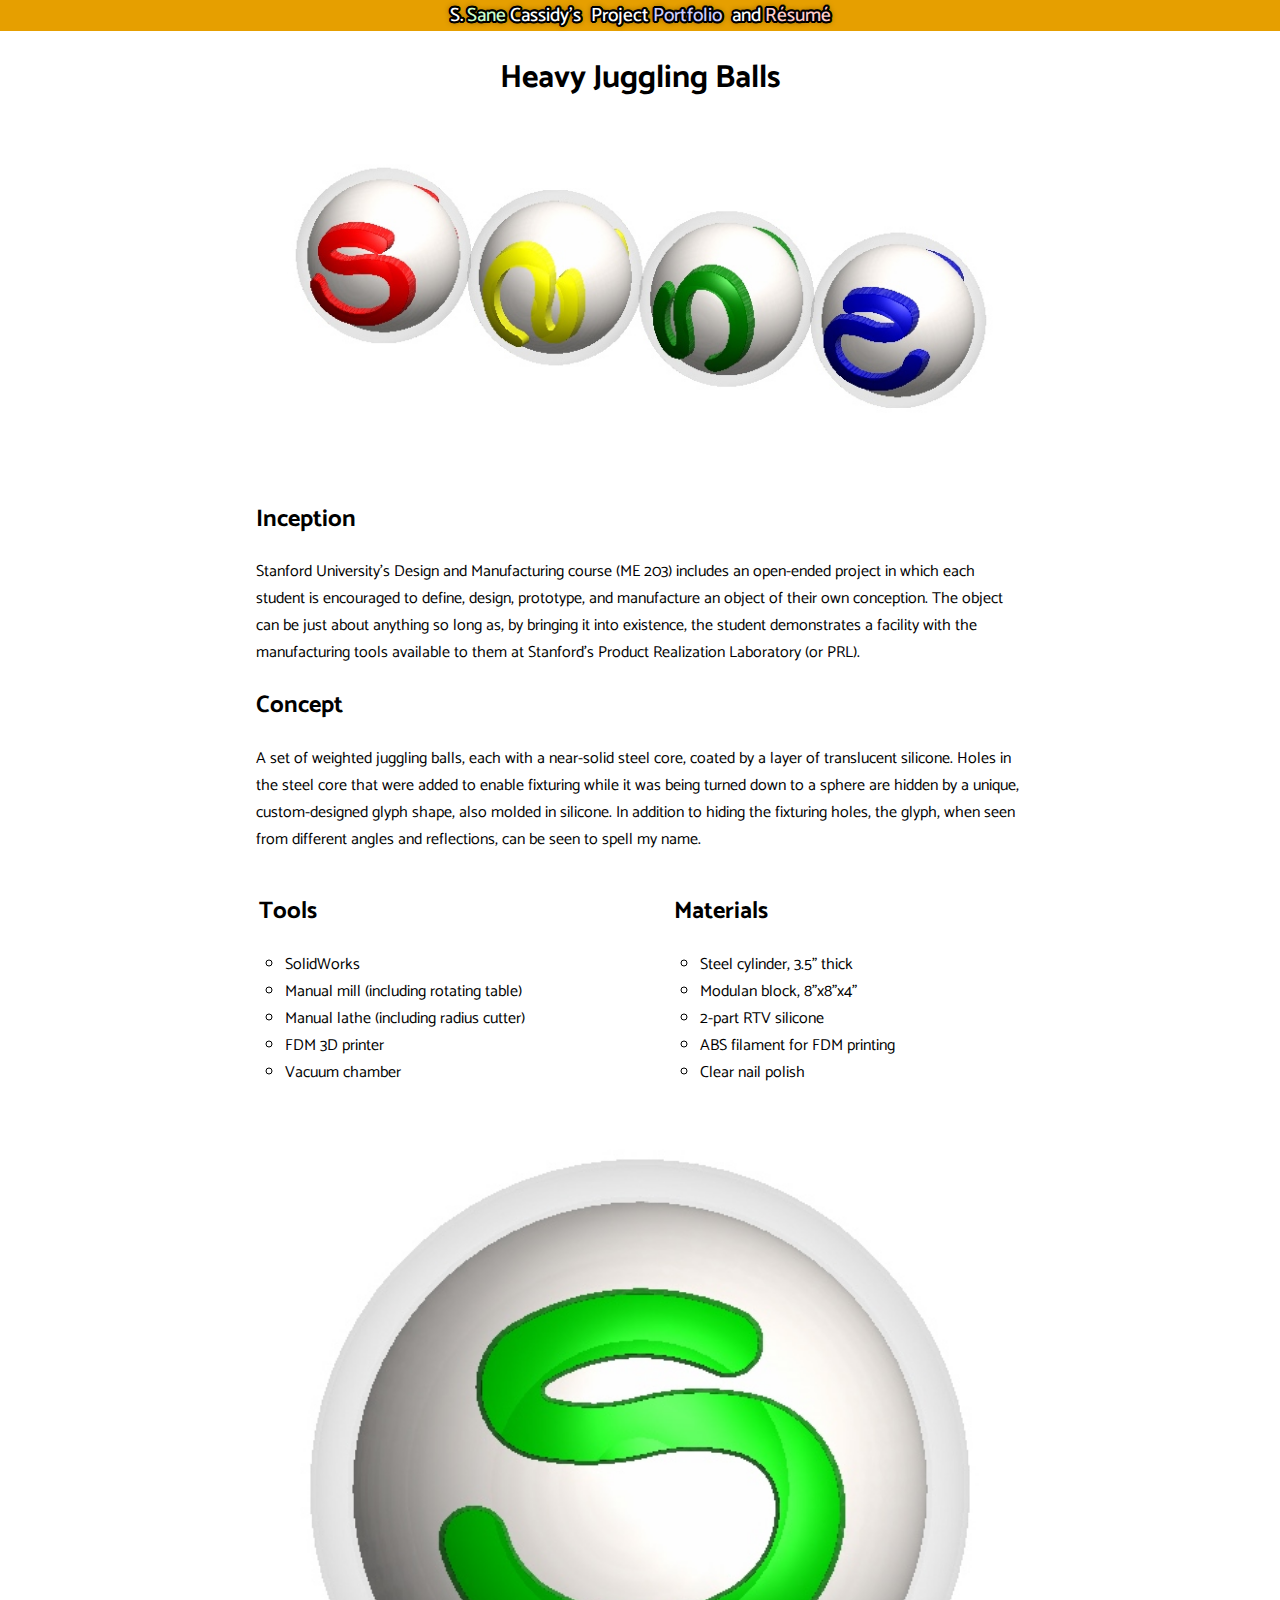
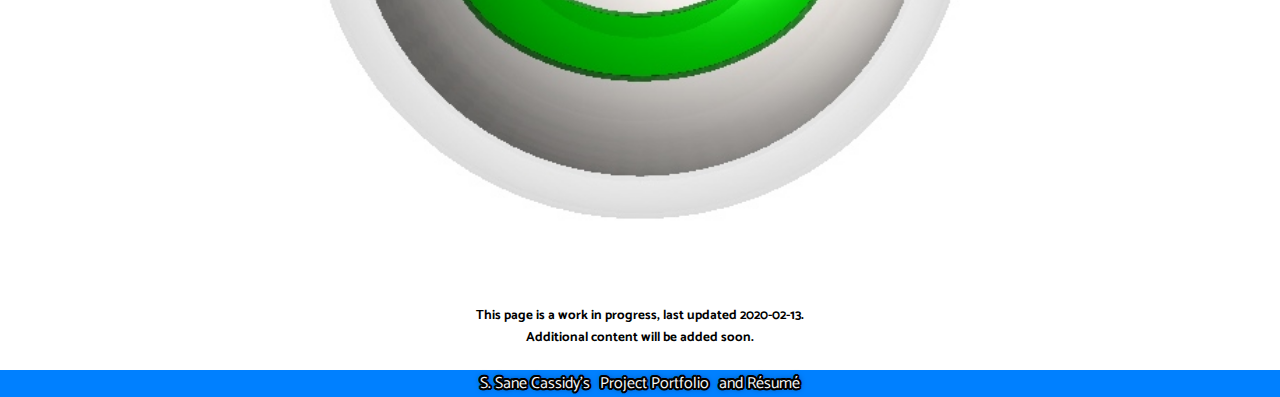
<file: 3_hjb.html>
<!DOCTYPE html>
<html lang="en" dir="ltr">
  <head>
    <meta charset="utf-8">
    <title>Sane Portfolio, Page</title>

    <link rel="stylesheet" href="https://fonts.googleapis.com/css?family=Catamaran|Josefin+Sans">
    <link rel="stylesheet" href="style.css">

    <meta name=viewport content="width=device-width, initial-scale=1">

    <link rel="icon" href="images/favicon.png">  <!--This adds a "favicon" visible in the tab.-->
  </head>

  <body>

    <div class="notFooter">
      <nav>
        <p>
          <a class="nav1" href="about sane.html">
            <span>S. </span>
            <span id="nav4">Sane</span>
            <span> Cassidy's</span>
          </a>
          <a class="nav2" href="index.html">
            <span>Project </span>
            <span id="nav5">Portfolio</span>
          </a>
          <a class="nav3" href="resume.html">
            <span>and </span>
            <span id="nav6">Résumé</span>
          </a>
        </p>
      </nav>

      <main>

        <h1>Heavy Juggling Balls</h1>
        <img src="images/p3_hjb_full-set.JPG" alt="Full set from CAD, showing how glyphs in different orientations spells my name">

        <h2>Inception</h2>
        <p>Stanford University's Design and Manufacturing course (ME 203) includes an open-ended project in which each student is encouraged to define, design, prototype, and manufacture an object of their own conception. The object can be just about anything so long as, by bringing it into existence, the student demonstrates a facility with the manufacturing tools available to them at Stanford's Product Realization Laboratory (or PRL).</p>

        <h2>Concept</h2>
        <p>A set of weighted juggling balls, each with a near-solid steel core, coated by a layer of translucent silicone. Holes in the steel core that were added to enable fixturing while it was being turned down to a sphere are hidden by a unique, custom-designed glyph shape, also molded in silicone. In addition to hiding the fixturing holes, the glyph, when seen from different angles and reflections, can be seen to spell my name.</p>

        <table>
          <tr class="toolsMaterials">
            <td>
              <h2 class="lefty">Tools</h2>
              <ul>
                <li class="simpleList">SolidWorks</li>
                <li class="simpleList">Manual mill (including rotating table)</li>
                <li class="simpleList">Manual lathe (including radius cutter)</li>
                <li class="simpleList">FDM 3D printer</li>
                <li class="simpleList">Vacuum chamber</li>
              </ul>
            </td>
            <td>
              <h2 class="lefty">Materials</h2>
              <ul>
                <li class="simpleList">Steel cylinder, 3.5" thick</li>
                <li class="simpleList">Modulan block, 8"x8"x4"</li>
                <li class="simpleList">2-part RTV silicone</li>
                <li class="simpleList">ABS filament for FDM printing</li>
                <li class="simpleList">Clear nail polish</li>
              </ul>
            </td>
          </tr>
        </table>

        <img src="images/p3_hjb_final, top.JPG" alt="Front view from CAD, showing glyph">

        <h5>This page is a work in progress, last updated 2020-02-13.
          <br>Additional content will be added soon.</h5>


        <!--

        <h2>Method</h2>

After generating a dozen different ideas for possible projects, from a new kind of prosthetic hand to a novel bicycle propulsion mechanism to a collapsible skating helmet, I settled on a fairly simple concept whose implementation would

        <ol>
          <li>Step1</li>
          <p></p>
          <li>Step2</li>
          <p></p>
        </ol>

        <h2>Next Steps</h2>
        <p></p>

        -->

      </main>
    </div>

    <footer>
      <ul class="navBar">
        <li> <a href="about sane.html">S. Sane Cassidy's</a> </li>
        <li> <a href="index.html">Project Portfolio</a> </li>
        <li> <a href="resume.html">and Résumé</a> </li>
      </ul>
    </footer>

  </body>
</html>
</file>
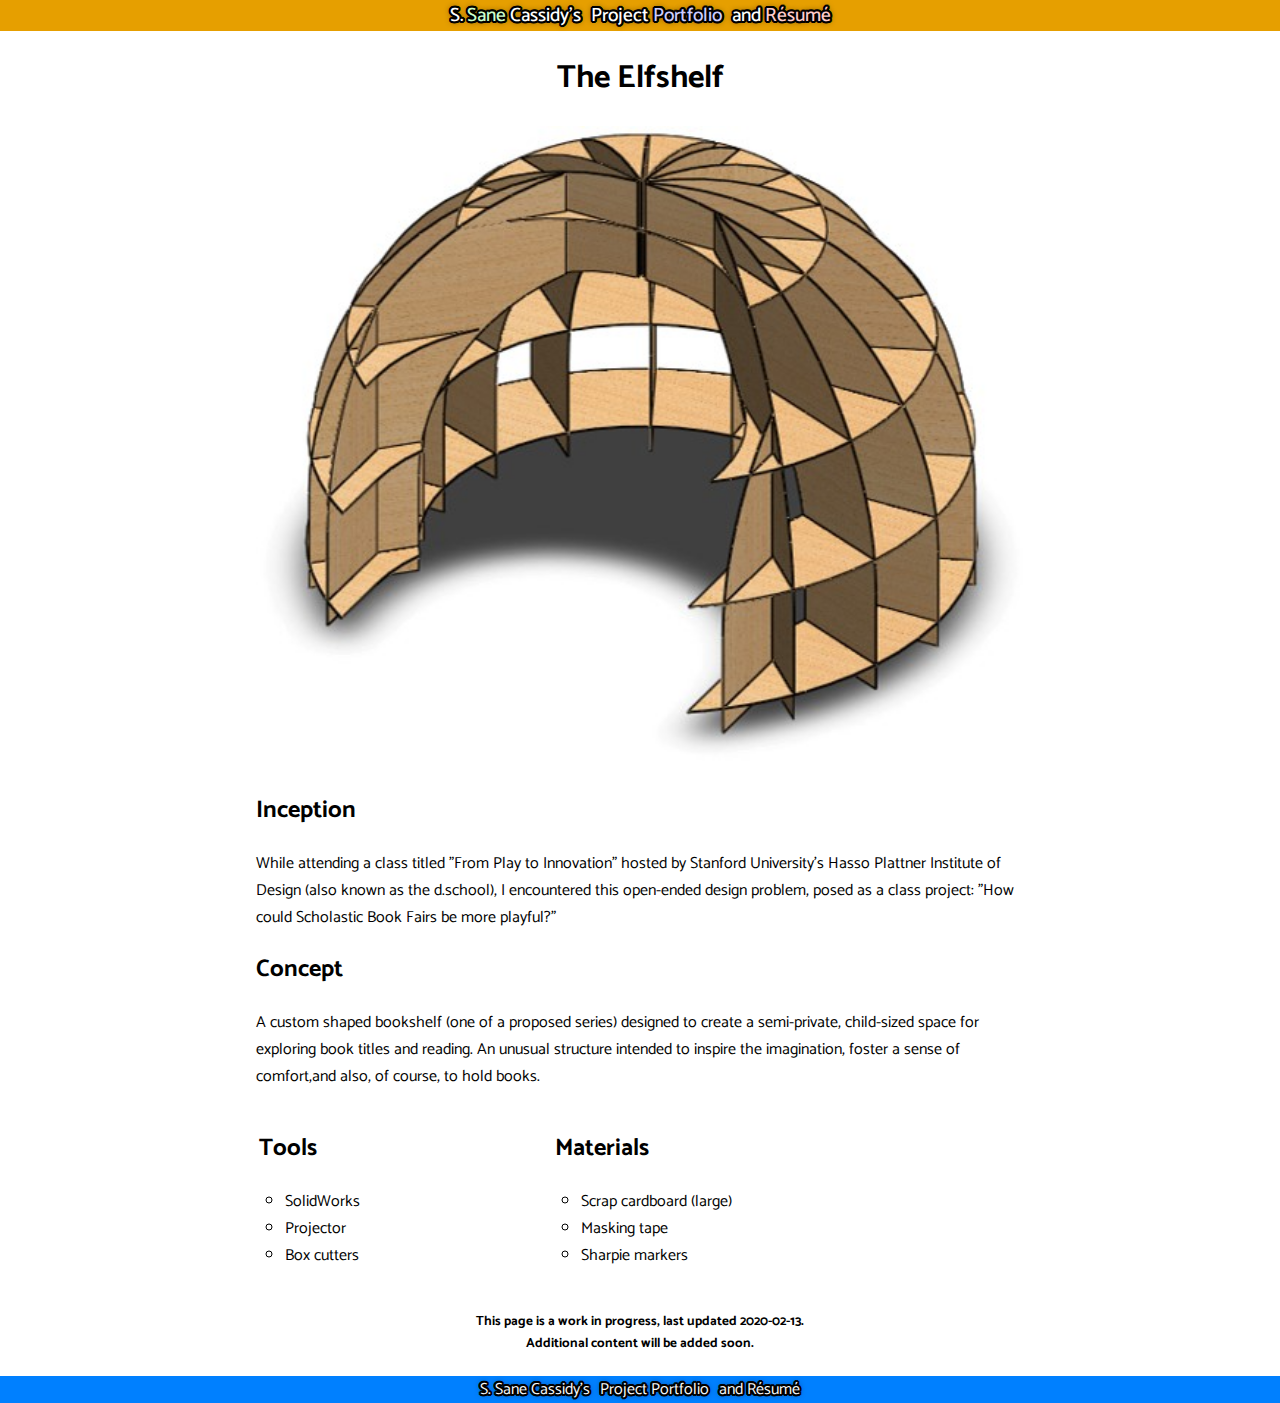
<file: 4_elfshelf.html>
<!DOCTYPE html>
<html lang="en" dir="ltr">
  <head>
    <meta charset="utf-8">
    <title>Sane Portfolio, Page</title>

    <link rel="stylesheet" href="https://fonts.googleapis.com/css?family=Catamaran|Josefin+Sans">
    <link rel="stylesheet" href="style.css">

    <meta name=viewport content="width=device-width, initial-scale=1">

    <link rel="icon" href="images/favicon.png">  <!--This adds a "favicon" visible in the tab.-->
  </head>

  <body>

    <div class="notFooter">
      <nav>
        <p>
          <a class="nav1" href="about sane.html">
            <span>S. </span>
            <span id="nav4">Sane</span>
            <span> Cassidy's</span>
          </a>
          <a class="nav2" href="index.html">
            <span>Project </span>
            <span id="nav5">Portfolio</span>
          </a>
          <a class="nav3" href="resume.html">
            <span>and </span>
            <span id="nav6">Résumé</span>
          </a>
        </p>
      </nav>

      <main>

        <h1>The Elfshelf</h1>
        <img src="images/p4_elfshelf_CAD.jpg" alt="Concept depicted in CAD image">

        <h2>Inception</h2>
        <p>While attending a class titled "From Play to Innovation" hosted by Stanford University's Hasso Plattner Institute of Design (also known as the d.school), I encountered this open-ended design problem, posed as a class project: "How could Scholastic Book Fairs be more playful?"</p>

        <h2>Concept</h2>
        <p>A custom shaped bookshelf (one of a proposed series) designed to create a semi-private, child-sized space for exploring book titles and reading. An unusual structure intended to inspire the imagination, foster a sense of comfort,and also, of course, to hold books.</p>

        <table>
          <tr class="toolsMaterials">
            <td>
              <h2 class="lefty">Tools</h2>
              <ul>
                <li class="simpleList">SolidWorks</li>
                <li class="simpleList">Projector</li>
                <li class="simpleList">Box cutters</li>
              </ul>
            </td>
            <td>
              <h2 class="lefty">Materials</h2>
              <ul>
                <li class="simpleList">Scrap cardboard (large)</li>
                <li class="simpleList">Masking tape</li>
                <li class="simpleList">Sharpie markers</li>
              </ul>
            </td>
          </tr>
        </table>


        <h5>This page is a work in progress, last updated 2020-02-13.
          <br>Additional content will be added soon.</h5>


        <!--

        <h2>Method</h2>
        <ol>
          <li>Step1</li>
          <p></p>
          <li>Step2</li>
          <p></p>
        </ol>

        <h2>Next Steps</h2>
        <p></p>

        -->

      </main>
    </div>

    <footer>
      <ul class="navBar">
        <li> <a href="about sane.html">S. Sane Cassidy's</a> </li>
        <li> <a href="index.html">Project Portfolio</a> </li>
        <li> <a href="resume.html">and Résumé</a> </li>
      </ul>
    </footer>

  </body>
</html>
</file>
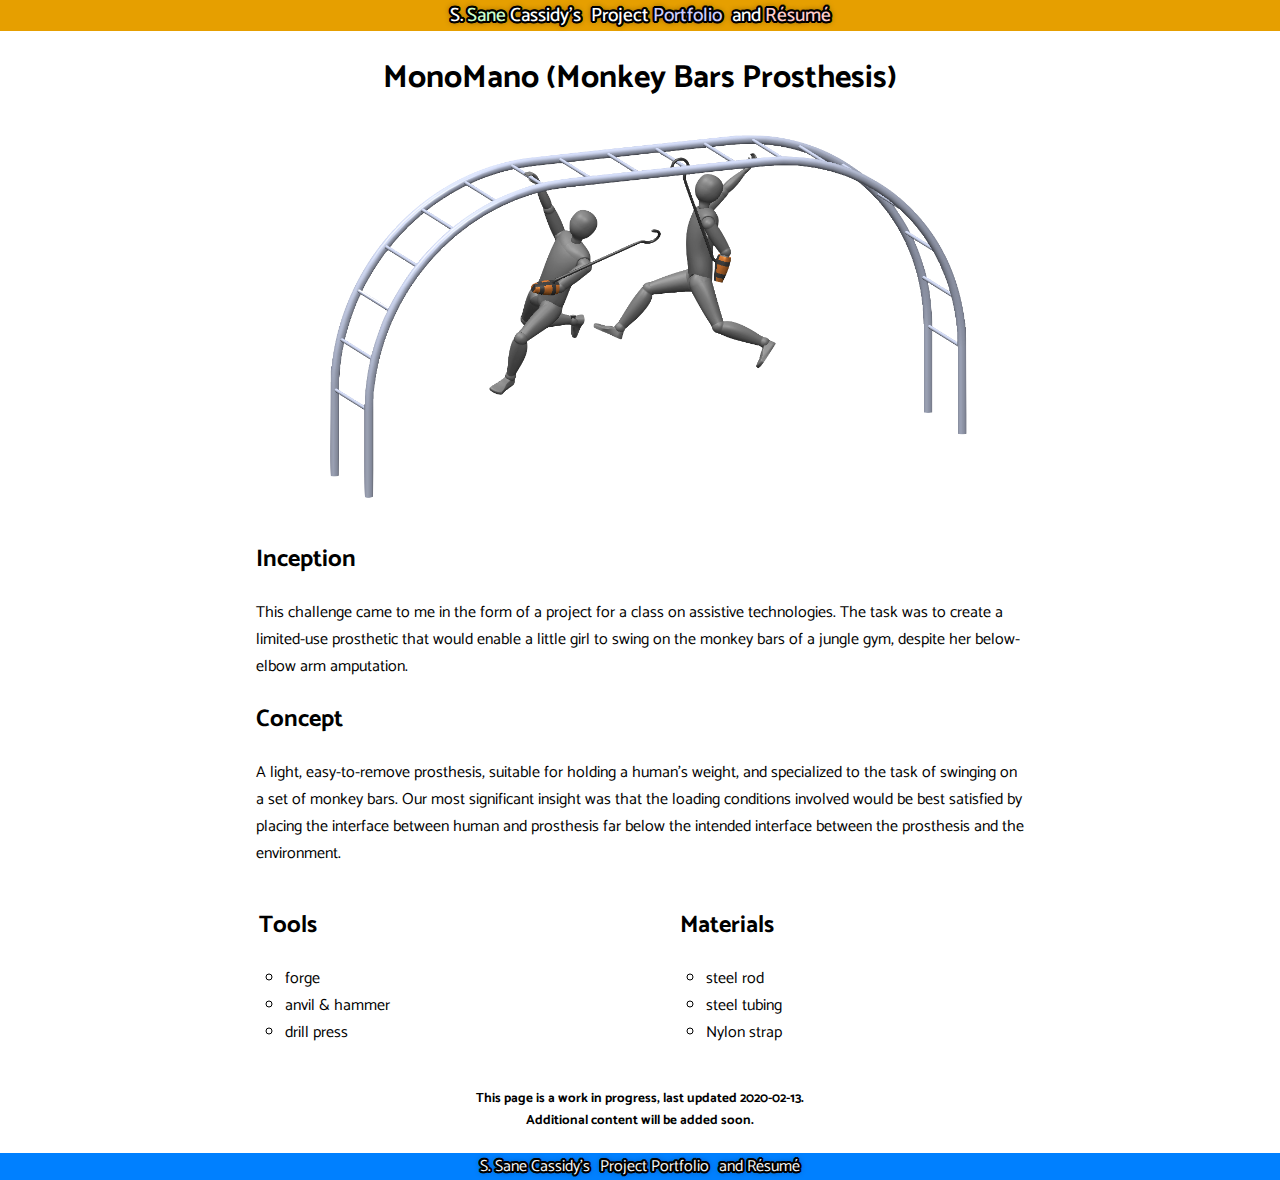
<file: 5_monomano.html>
<!DOCTYPE html>
<html lang="en" dir="ltr">
  <head>
    <meta charset="utf-8">
    <title>Sane Portfolio, Page</title>

    <link rel="stylesheet" href="https://fonts.googleapis.com/css?family=Catamaran|Josefin+Sans">
    <link rel="stylesheet" href="style.css">

    <meta name=viewport content="width=device-width, initial-scale=1">

    <link rel="icon" href="images/favicon.png">  <!--This adds a "favicon" visible in the tab.-->
  </head>

  <body>

    <div class="notFooter">
      <nav>
        <p>
          <a class="nav1" href="about sane.html">
            <span>S. </span>
            <span id="nav4">Sane</span>
            <span> Cassidy's</span>
          </a>
          <a class="nav2" href="index.html">
            <span>Project </span>
            <span id="nav5">Portfolio</span>
          </a>
          <a class="nav3" href="resume.html">
            <span>and </span>
            <span id="nav6">Résumé</span>
          </a>
        </p>
      </nav>

      <main>

        <h1>MonoMano (Monkey Bars Prosthesis)</h1>
        <img src="images/p5_monomano_CAD-in-use.png" alt="Concept depicted in CAD image">

        <h2>Inception</h2>
        <p>This challenge came to me in the form of a project for a class on assistive technologies. The task was to create a limited-use prosthetic that would enable a little girl to swing on the monkey bars of a jungle gym, despite her below-elbow arm amputation.</p>

        <h2>Concept</h2>
        <p>A light, easy-to-remove prosthesis, suitable for holding a human's weight, and specialized to the task of swinging on a set of monkey bars. Our most significant insight was that the loading conditions involved would be best satisfied by placing the interface between human and prosthesis far below the intended interface between the prosthesis and the environment.</p>

        <table>
          <tr class="toolsMaterials">
            <td>
              <h2 class="lefty">Tools</h2>
              <ul>
                <li class="simpleList">forge</li>
                <li class="simpleList">anvil & hammer</li>
                <li class="simpleList">drill press</li>
              </ul>
            </td>
            <td>
              <h2 class="lefty">Materials</h2>
              <ul>
                <li class="simpleList">steel rod</li>
                <li class="simpleList">steel tubing</li>
                <li class="simpleList">Nylon strap</li>
              </ul>
            </td>
          </tr>
        </table>

        <h5>This page is a work in progress, last updated 2020-02-13.
          <br>Additional content will be added soon.</h5>


        <!--

        <h2>Method</h2>
        <ol>
          <li>Step1</li>
          <p></p>
          <li>Step2</li>
          <p></p>
        </ol>

        <h2>Next Steps</h2>
        <p></p>

        -->


      </main>
    </div>

    <footer>
      <ul class="navBar">
        <li> <a href="about sane.html">S. Sane Cassidy's</a> </li>
        <li> <a href="index.html">Project Portfolio</a> </li>
        <li> <a href="resume.html">and Résumé</a> </li>
      </ul>
    </footer>

  </body>
</html>
</file>
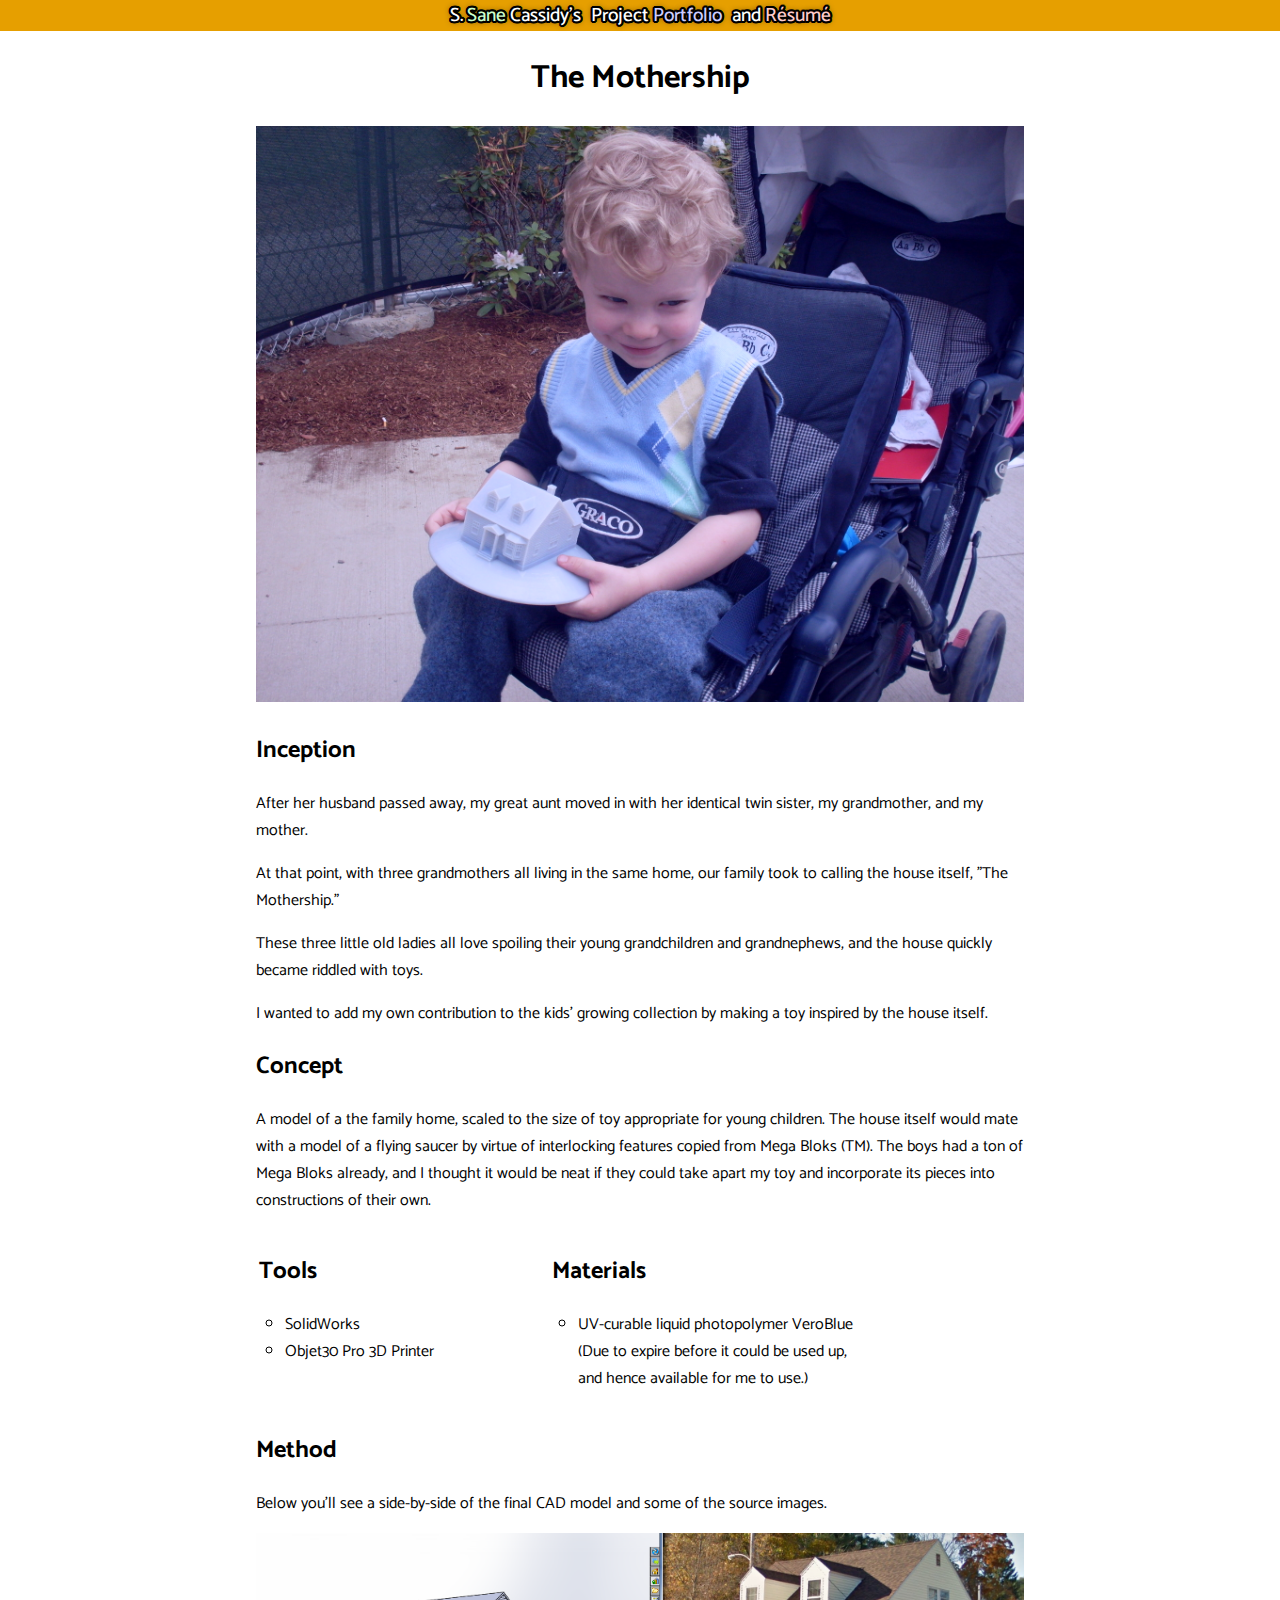
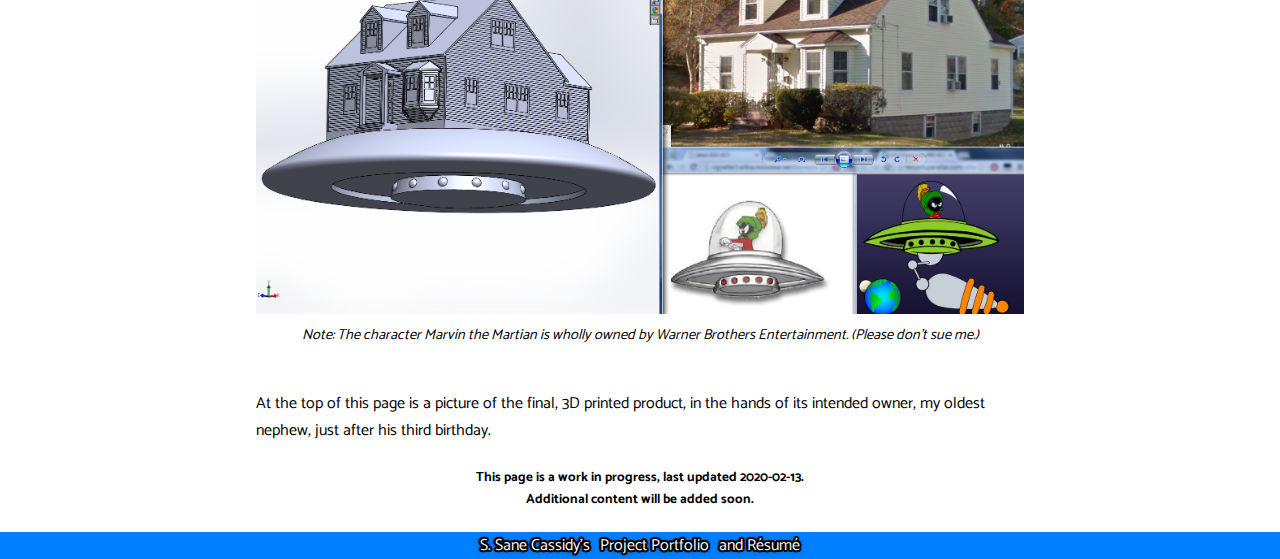
<file: 8_mothership.html>
<!DOCTYPE html>
<html lang="en" dir="ltr">
  <head>
    <meta charset="utf-8">
    <title>Sane Portfolio, Page</title>

    <link rel="stylesheet" href="https://fonts.googleapis.com/css?family=Catamaran|Josefin+Sans">
    <link rel="stylesheet" href="style.css">

    <meta name=viewport content="width=device-width, initial-scale=1">

    <link rel="icon" href="images/favicon.png">  <!--This adds a "favicon" visible in the tab.-->
  </head>

  <body>

    <div class="notFooter">
      <nav>
        <p>
          <a class="nav1" href="about sane.html">
            <span>S. </span>
            <span id="nav4">Sane</span>
            <span> Cassidy's</span>
          </a>
          <a class="nav2" href="index.html">
            <span>Project </span>
            <span id="nav5">Portfolio</span>
          </a>
          <a class="nav3" href="resume.html">
            <span>and </span>
            <span id="nav6">Résumé</span>
          </a>
        </p>
      </nav>

      <main>
        
        <!--
        <h5>This page is a work in progress, last updated 2019-03-25.
          <br>Near-future improvements will include fleshing out the Methods and Next Steps sections; adding images from CAD and camera.</h5>
        -->

        <h1>The Mothership</h1>
        <img src="images/p8_mothership_matthew.JPG" alt="The Mothership toy and its owner">

        <h2>Inception</h2>
        <p>After her husband passed away, my great aunt moved in with her identical twin sister, my grandmother, and my mother.</p>
        <p>At that point, with three grandmothers all living in the same home, our family took to calling the house itself, "The Mothership."</p>
        <p>These three little old ladies all love spoiling their young grandchildren and grandnephews, and the house quickly became riddled with toys.</p>
        <p>I wanted to add my own contribution to the kids' growing collection by making a toy inspired by the house itself.</p>

        <h2>Concept</h2>
        <p>A model of a the family home, scaled to the size of toy appropriate for young children.  The house itself would mate with a model of a flying saucer by virtue of interlocking features copied from Mega Bloks (TM).  The boys had a ton of Mega Bloks already, and I thought it would be neat if they could take apart my toy and incorporate its pieces into constructions of their own.</p>

        <table>
          <tr class="toolsMaterials">
            <td>
              <h2 class="lefty">Tools</h2>
              <ul>
                <li class="simpleList">SolidWorks</li>
                <li class="simpleList">Objet30 Pro 3D Printer</li>
              </ul>
            </td>
            <td>
              <h2 class="lefty">Materials</h2>
              <ul>
                <li class="simpleList">UV-curable liquid photopolymer VeroBlue <br>(Due to expire before it could be used up, <br>and hence available for me to use.)</li>
              </ul>
            </td>
          </tr>
        </table>

        <h2>Method</h2>

        <p>Below you'll see a side-by-side of the final CAD model and some of the source images.</p>
        <img src="images/p8_mothership_comparison.png" alt="Comparison of CAD and source images">
        <figcaption>Note: The character Marvin the Martian is wholly owned by Warner Brothers Entertainment. (Please don't sue me.)</figcaption>
        <br>
        <p>At the top of this page is a picture of the final, 3D printed product, in the hands of its intended owner, my oldest nephew, just after his third birthday.</p>


        <h5>This page is a work in progress, last updated 2020-02-13.
          <br>Additional content will be added soon.</h5>

        <!--

        <ol>
          <li>Step1</li>
          <p></p>
          <li>Step2</li>
          <p></p>
        </ol>

        <h2>Next Steps</h2>
        <p></p>

        -->

      </main>
    </div>

    <footer>
      <ul class="navBar">
        <li> <a href="about sane.html">S. Sane Cassidy's</a> </li>
        <li> <a href="index.html">Project Portfolio</a> </li>
        <li> <a href="resume.html">and Résumé</a> </li>
      </ul>
    </footer>

  </body>
</html>
</file>
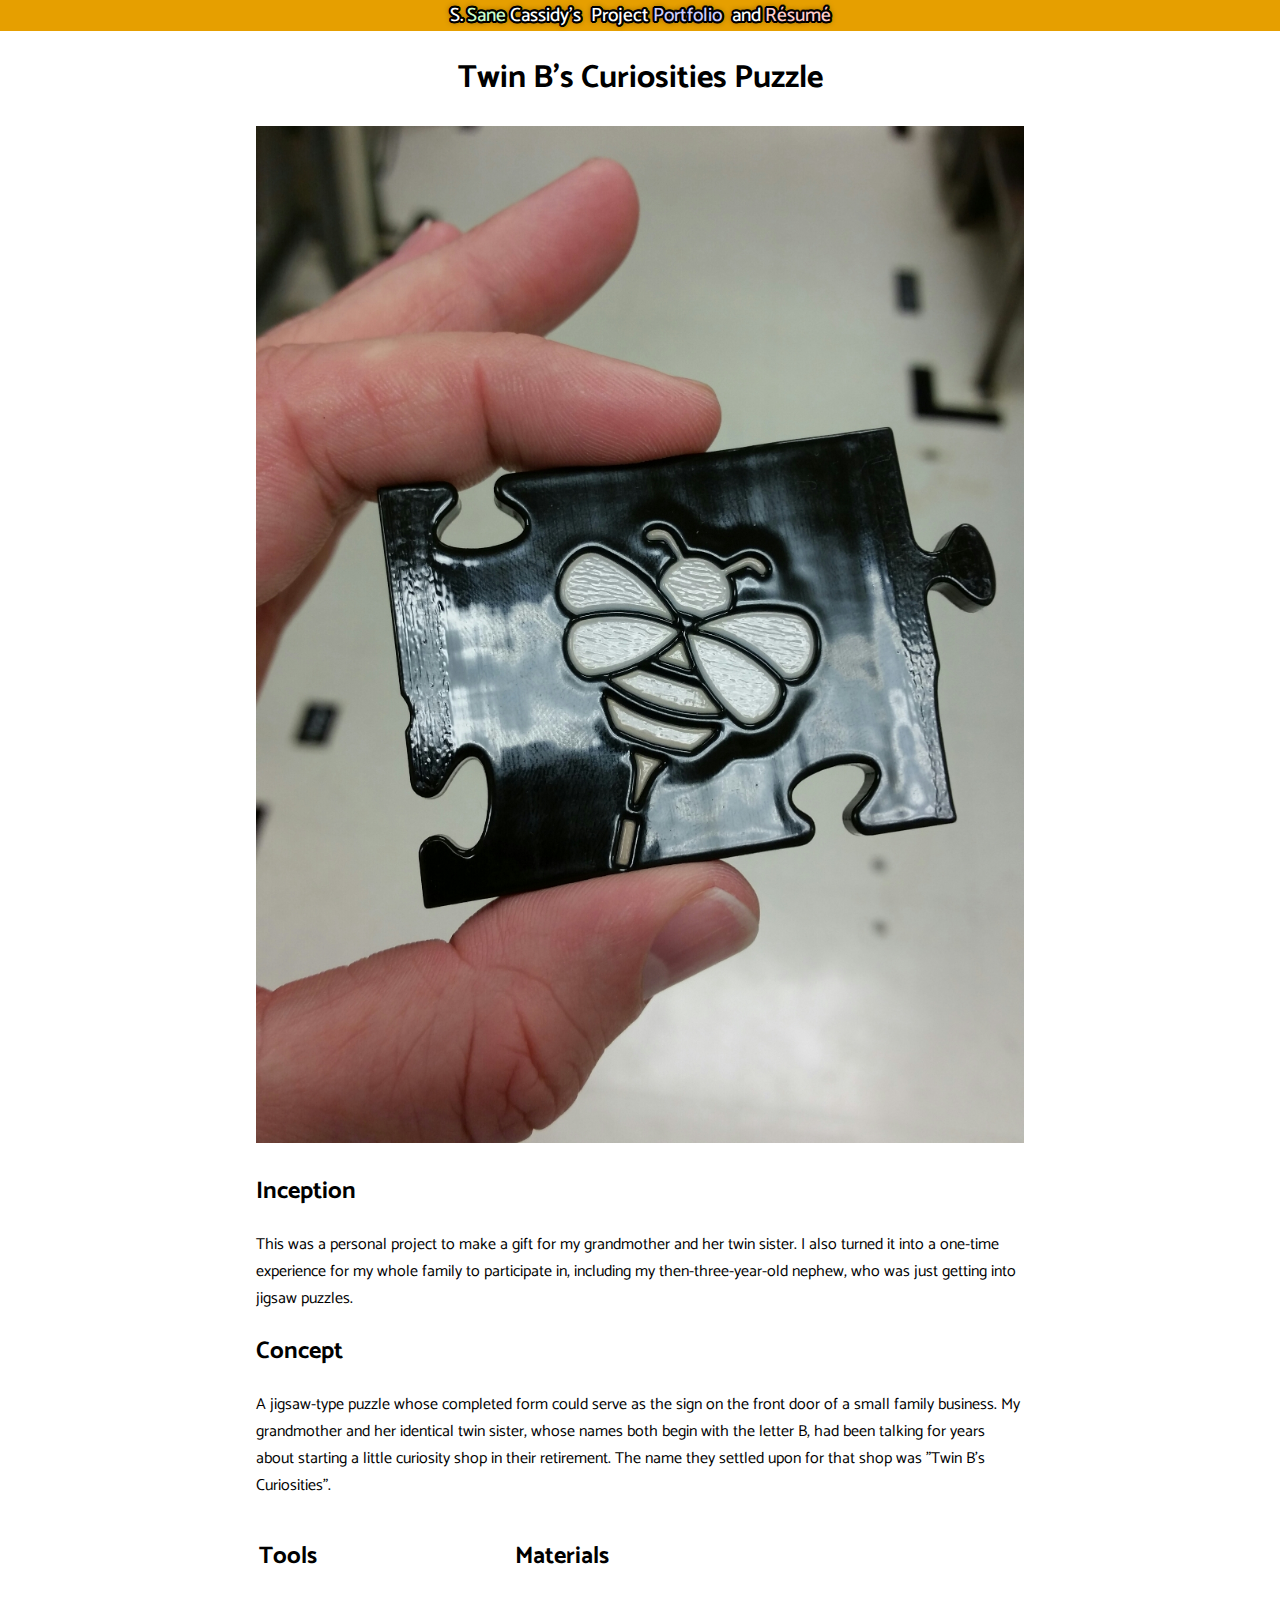
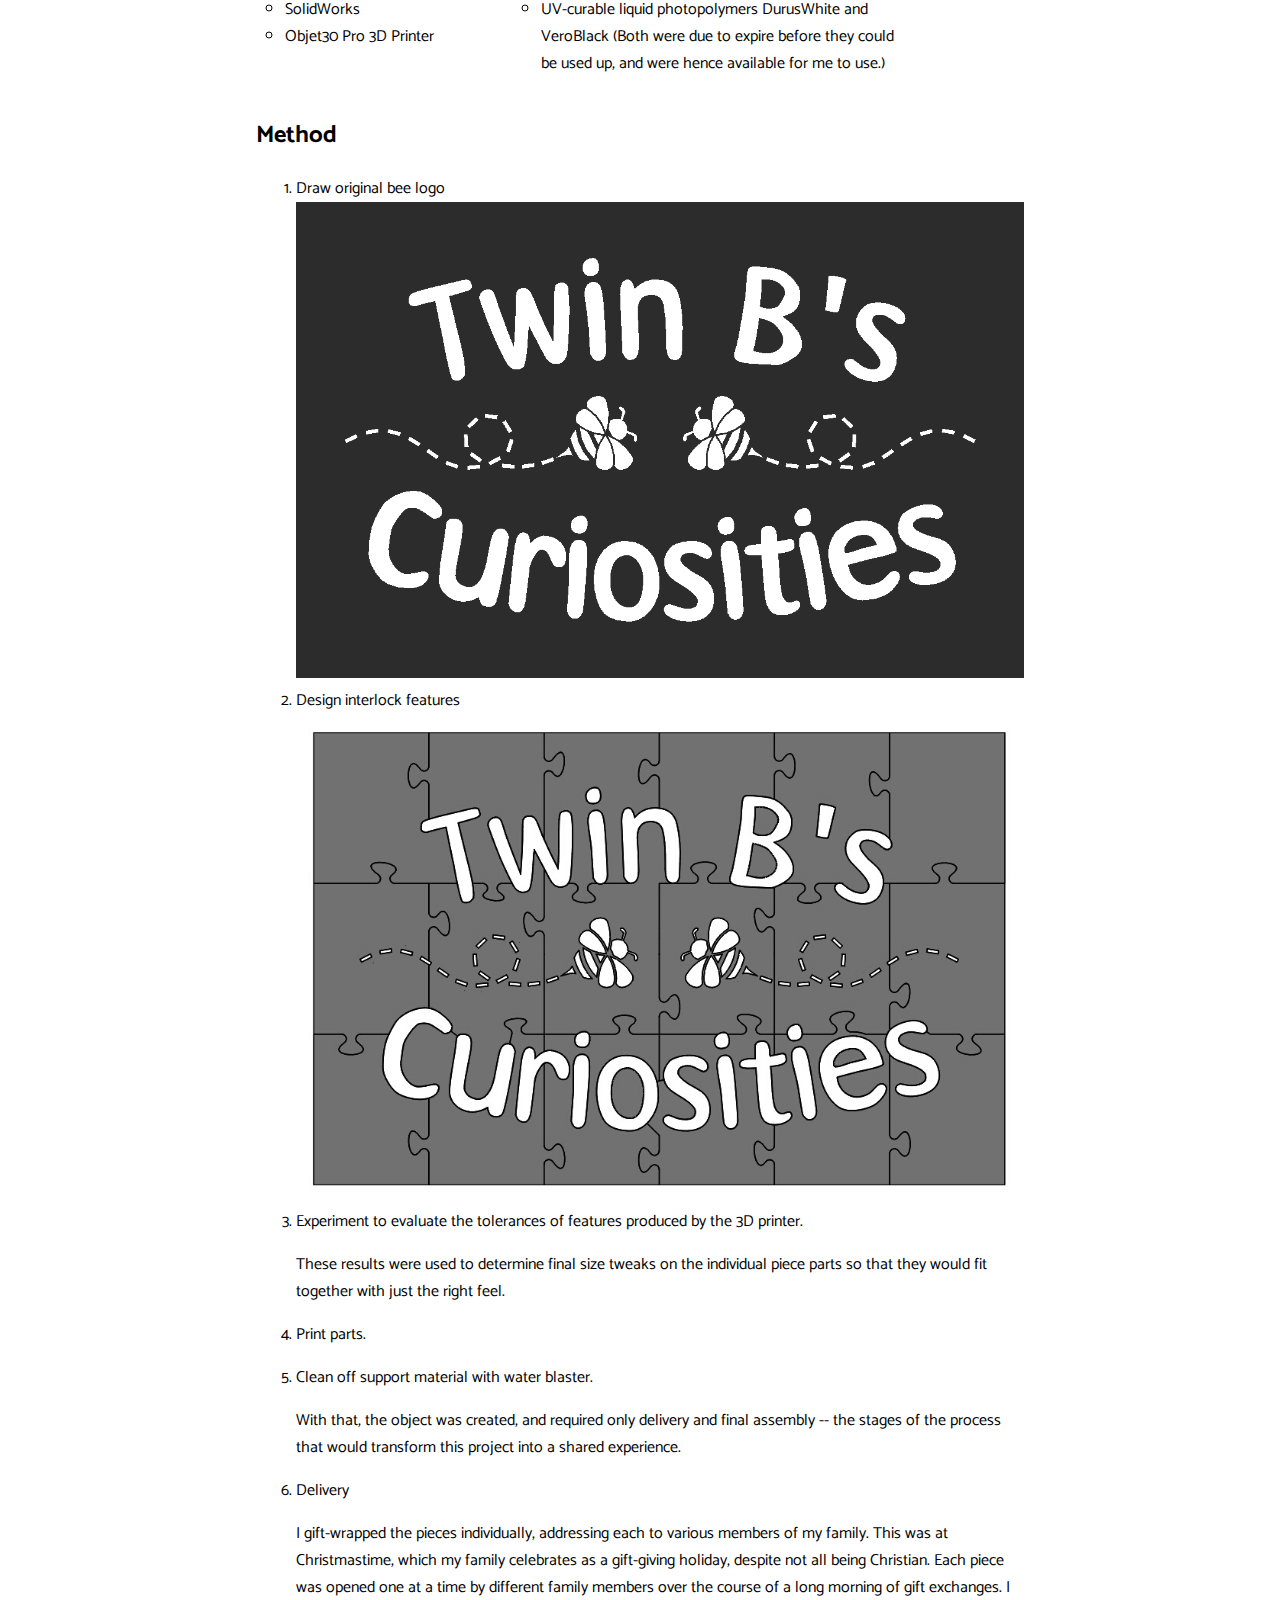
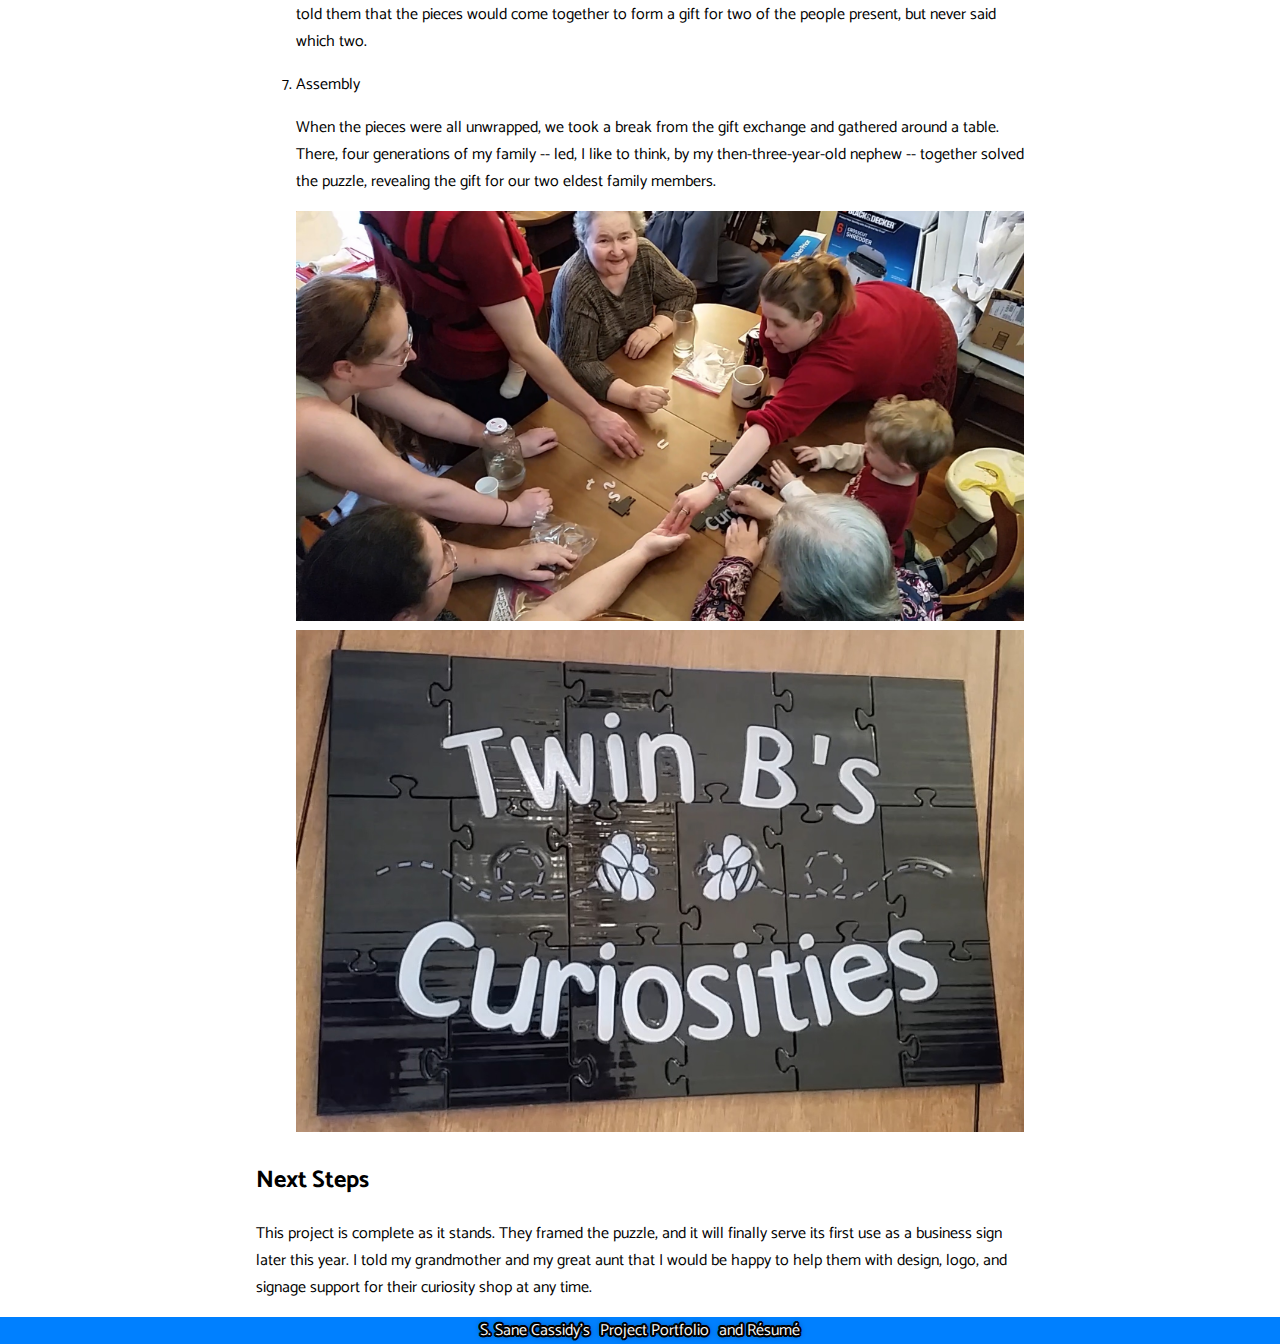
<file: 9_twinbs.html>
<!DOCTYPE html>
<html lang="en" dir="ltr">
  <head>
    <meta charset="utf-8">
    <title>Sane Portfolio: Twin B's</title>

    <link rel="stylesheet" href="https://fonts.googleapis.com/css?family=Catamaran|Josefin+Sans">
    <link rel="stylesheet" href="style.css">

    <meta name=viewport content="width=device-width, initial-scale=1">

    <link rel="icon" href="images/favicon.png">  <!--This adds a "favicon" visible in the tab.-->
  </head>

  <body>

    <div class="notFooter">
      <nav>
        <p>
          <a class="nav1" href="about sane.html">
            <span>S. </span>
            <span id="nav4">Sane</span>
            <span> Cassidy's</span>
          </a>
          <a class="nav2" href="index.html">
            <span>Project </span>
            <span id="nav5">Portfolio</span>
          </a>
          <a class="nav3" href="resume.html">
            <span>and </span>
            <span id="nav6">Résumé</span>
          </a>
        </p>
      </nav>

      <main>

        <!--
        <h5>This page is a work in progress, last updated 2019-03-25.
          <br>Near-future improvements will include adding details to the Method section.</h5>
        -->

        <h1>Twin B's Curiosities Puzzle</h1>
        <img src="images/p9_twinbs_piece.jpg" alt="">

        <h2>Inception</h2>
        <p>This was a personal project to make a gift for my grandmother and her twin sister.  I also turned it into a one-time experience for my whole family to participate in, including my then-three-year-old nephew, who was just getting into jigsaw puzzles.</p>

        <h2>Concept</h2>
        <p>A jigsaw-type puzzle whose completed form could serve as the sign on the front door of a small family business.  My grandmother and her identical twin sister, whose names both begin with the letter B, had been talking for years about starting a little curiosity shop in their retirement.  The name they settled upon for that shop was "Twin B's Curiosities".</p>

        <table>
          <tr class="toolsMaterials">
            <td>
              <h2 class="lefty">Tools</h2>
              <ul>
                <li class="simpleList">SolidWorks</li>
                <li class="simpleList">Objet30 Pro 3D Printer</li>
              </ul>
            </td>
            <td>
              <h2 class="lefty">Materials</h2>
              <ul>
                <li class="simpleList">UV-curable liquid photopolymers DurusWhite and <br>VeroBlack (Both were due to expire before they could <br>be used up, and were hence available for me to use.)</li>
              </ul>
            </td>
          </tr>
        </table>

        <h2>Method</h2>
        <ol>
          <li>Draw original bee logo</li>
          <img src="images/p9_twinbs_CAD1.png" alt="">
          <li>Design interlock features</li>
          <img src="images/p9_twinbs_CAD2.jpg" alt="">
          <li>Experiment to evaluate the tolerances of features produced by the 3D printer.</li>
          <p>These results were used to determine final size tweaks on the individual piece parts so that they would fit together with just the right feel.</p>
          <li>Print parts.</li>
          <p></p>
          <li>Clean off support material with water blaster.</li>
          <p>With that, the object was created, and required only delivery and final assembly -- the stages of the process that would transform this project into a shared experience.</p>
          <li>Delivery</li>
          <p>I gift-wrapped the pieces individually, addressing each to various members of my family.  This was at Christmastime, which my family celebrates as a gift-giving holiday, despite not all being Christian.  Each piece was opened one at a time by different family members over the course of a long morning of gift exchanges.  I told them that the pieces would come together to form a gift for two of the people present, but never said which two.</p>
          <li>Assembly</li>
          <p>When the pieces were all unwrapped, we took a break from the gift exchange and gathered around a table.  There, four generations of my family -- led, I like to think, by my then-three-year-old nephew -- together solved the puzzle, revealing the gift for our two eldest family members.</p>
          <img src="images/p9_family_build_4b.jpg" alt="">
          <img src="images/p9_assembled.jpg" alt="">
        </ol>

        <h2>Next Steps</h2>
        <p>This project is complete as it stands.  They framed the puzzle, and it will finally serve its first use as a business sign later this year.  I told my grandmother and my great aunt that I would be happy to help them with design, logo, and signage support for their curiosity shop at any time.</p>

      </main>
    </div>

    <footer>
      <ul class="navBar">
        <li> <a href="about sane.html">S. Sane Cassidy's</a> </li>
        <li> <a href="index.html">Project Portfolio</a> </li>
        <li> <a href="resume.html">and Résumé</a> </li>
      </ul>
    </footer>

  </body>
</html>
</file>
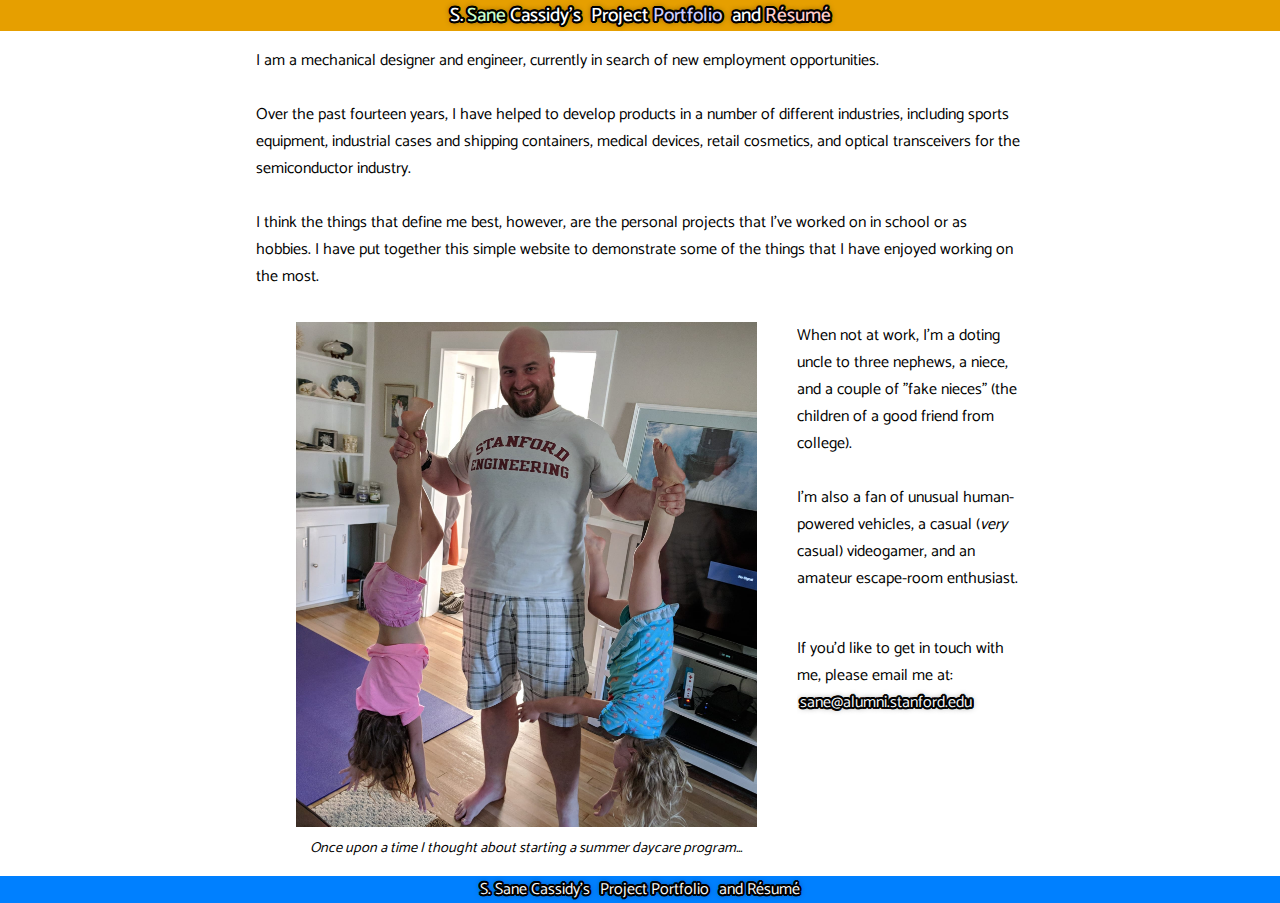
<file: about sane.html>
<!DOCTYPE html>
<html lang="en" dir="ltr">
  <head>
    <meta charset="utf-8">
    <title>About Sane</title>

    <link rel="stylesheet" href="https://fonts.googleapis.com/css?family=Catamaran|Josefin+Sans">
    <link rel="stylesheet" href="style.css">

    <meta name=viewport content="width=device-width, initial-scale=1">

    <link rel="icon" href="images/favicon.png">  <!--This adds a "favicon" visible in the tab.-->
  </head>
  
  <body>

    <div class="notFooter">
      <nav>
        <p>
          <a class="nav1" href="about sane.html">
            <span>S. </span>
            <span id="nav4">Sane</span>
            <span> Cassidy's</span>
          </a>
          <a class="nav2" href="index.html">
            <span>Project </span>
            <span id="nav5">Portfolio</span>
          </a>
          <a class="nav3" href="resume.html">
            <span>and </span>
            <span id="nav6">Résumé</span>
          </a>
        </p>
      </nav>

      <main>
        <p>I am a mechanical designer and engineer, currently in search of new employment opportunities.
          <br>
          <br>Over the past fourteen years, I have helped to develop products in a number of different industries, including sports equipment, industrial cases and shipping containers, medical devices, retail cosmetics, and optical transceivers for the semiconductor industry.
          <br>
          <br>I think the things that define me best, however, are the personal projects that I've worked on in school or as hobbies.  I have put together this simple website to demonstrate some of the things that I have enjoyed working on the most.
        </p>

        <section>
          <figure>
            <img src="images/about_withNadia+Celine.jpg" alt="Best Fake Uncle Ever">
            <figcaption>Once upon a time I thought about starting a summer daycare program...</figcaption>
          </figure>
          <article class="">
            <p>When not at work, I'm a doting uncle to three nephews, a niece, and a couple of "fake nieces" (the children of a good friend from college).
            <br>
            <br>I'm also a fan of unusual human-powered vehicles, a casual (<i>very</i> casual) videogamer, and an amateur escape-room enthusiast.</p>
            <br>If you'd like to get in touch with me, please email me at: <a id="email" href="mailto:sane@alumni.stanford.edu">sane@alumni.stanford.edu</a>
          </article>
        </section>
      </main>
    </div>

    <footer>
      <ul class="navBar">
        <li> <a href="about sane.html">S. Sane Cassidy's</a> </li>
        <li> <a href="index.html">Project Portfolio</a> </li>
        <li> <a href="resume.html">and Résumé</a> </li>
      </ul>
    </footer>

  </body>
</html>
</file>
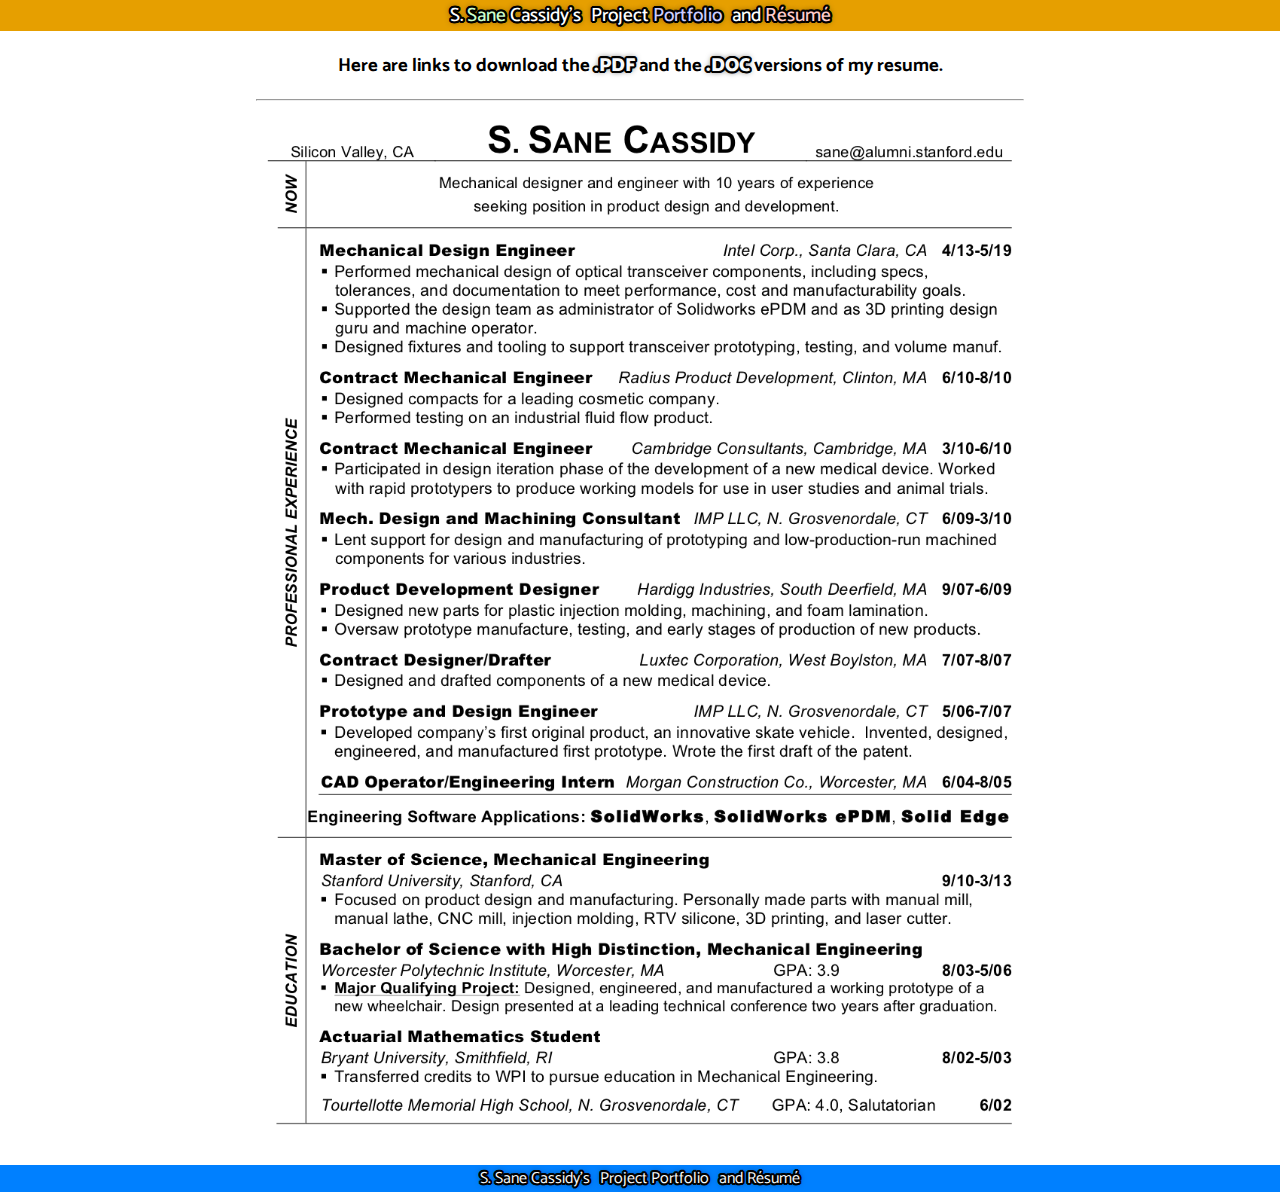
<file: resume.html>
<!DOCTYPE html>
<html lang="en" dir="ltr">
  <head>
    <meta charset="utf-8">
    <title>Sane's Resume</title>

    <link rel="stylesheet" href="https://fonts.googleapis.com/css?family=Catamaran|Josefin+Sans">
    <link rel="stylesheet" href="style.css">

    <meta name=viewport content="width=device-width, initial-scale=1">

    <link rel="icon" href="images/favicon.png">  <!--This adds a "favicon" visible in the tab.-->
  </head>

  <body>

    <div class="notFooter">
      <nav>
        <p>
          <a class="nav1" href="about sane.html">
            <span>S. </span>
            <span id="nav4">Sane</span>
            <span> Cassidy's</span>
          </a>
          <a class="nav2" href="index.html">
            <span>Project </span>
            <span id="nav5">Portfolio</span>
          </a>
          <a class="nav3" href="resume.html">
            <span>and </span>
            <span id="nav6">Résumé</span>
          </a>
        </p>
      </nav>

      <main>
        <h3>Here are links to download the <a href="Resume of S. Sane Cassidy.pdf"><b>.PDF</b></a> and the <a href="Resume of S. Sane Cassidy.doc"><b>.DOC</b></a> versions of my resume.</h3>
        <hr>
        <img src="images/Resume_SSaneCassidy.png" alt="Resume">
      </main>
    </div>

    <footer>
      <ul class="navBar">
        <li> <a href="about sane.html">S. Sane Cassidy's</a> </li>
        <li> <a href="index.html">Project Portfolio</a> </li>
        <li> <a href="resume.html">and Résumé</a> </li>
      </ul>
    </footer>

  </body>
</html>
</file>
<file: style.css>
* {
  box-sizing: border-box;
}

html {
  font-family: 'Catamaran', sans-serif;
  background-color: white;
}

html, body {
  height: 100%;
}

body {
  margin: 0;
  min-height: 100%;
  display: flex;  /* Added 2020-02-14 to try to push footer down. */ 
  flex-direction: column;
}

nav, a, footer {
  color: #F7F9FB; /*#F8E9A1;  This is an alternative, light yellow color.*/
  text-shadow:
    /*cardinal*/ 2px 0px 0px black, -2px 0px 0px black, 0px 2px 0px black, 0px -2px 0px black
    /*diagonal*/, 1px 1px 0px black, 1px -1px 0px black, -1px 1px 0px black, -1px -1px 0px black
    /*rounding*/ , 2px 1px 0px black, 2px -1px 0px black, 1px 2px 0px black, 1px -2px 0px black, -1px 2px 0px black, -1px -2px 0px black, -2px 1px 0px black, -2px -1px 0px black
    /*blur*/ , 0 0 6px black
    ;
}

h1 {
  text-align: center;
}

.centeredWrapper {
  max-width: 800px; /* This controls the maximum width of the display area. Somebody opening the browser wider than this will just be generating wasted space to left and right of the content.*/
  margin: 0 auto;
}

main {
  max-width: 800px; /* This controls the maximum width of the display area. Somebody opening the browser wider than this will just be generating wasted space to left and right of the content.*/
  margin: 16px auto;
  /* flex: 1 0 auto;  Added 2020-02-14 to try to push footer down. */
}

.indexPage { /* Experimenting here to see if I can make the circles more than 3-across. */
  max-width: 1000px;
}

main a {
  text-decoration: none; /* Takes the underline away. */
}

nav {
  background-color: rgb(230, 159, 0); /*previously #996600*/
  font-weight: 500;
  text-align: center;
  /* flex: 1 0 auto;  Added 2020-02-14 to try to push footer down. */
}

nav p{
  margin-top: 0; /* This clears a white space that was appearing above the nav bar. */
  margin-bottom: 0;
}

nav p a{ /* This section resizes the nav bar link padding to bring the links closer together. */
  padding-right: 3px;
  padding-left: 3px;
}

.nav1, .nav2, .nav3 {
  color: white; /* alternate colors considered include rgb(86, 180, 233) rgb(240,228,66) rgb(213,94,0) rgb(0,158,115) */
  text-shadow:
  /*cardinal*/ 2px 0px 0px black, -2px 0px 0px black, 0px 2px 0px black, 0px -2px 0px black
  /*diagonal*/, 1px 1px 0px black, 1px -1px 0px black, -1px 1px 0px black, -1px -1px 0px black
  /*rounding*/ , 2px 1px 0px black, 2px -1px 0px black, 1px 2px 0px black, 1px -2px 0px black, -1px 2px 0px black, -1px -2px 0px black, -2px 1px 0px black, -2px -1px 0px black
  /*blur*/ , 0 0 6px black
  ;
}

#nav4 {
  color: hsl(120, 100%, 90%); /* hsl(201.6, 77%, 80%); /* L= 62.5% for rgb(86, 180, 233) */
}

#nav5 {
  color: hsl(240, 100%, 90%); /* hsl(26.5, 100%, 80%); /* L= 41.8% for rgb(213,94,0) */
  /*hsl(55.9, 85.3%, 60%);  based on rgb(240,228,66) */
}

#nav6 {
  color: hsl(0, 100%, 90%); /* hsl(163.7, 100%, 80%); /* L= 31% for rgb(0,158,115) */
}

#email {/* Hack for stupid problem where text shadow would be cut off left side of link to my email address on About Me page. */
  padding-left: 3px;
}

ul {
  padding: 0 1em;
  list-style-type: none;
  text-align: center; /* Adding this to the container shifts the whole thing to center. */
}

ul li {
  display: inline;
  margin: 0 10px;
  text-align: center;
}

.simpleList {
  list-style-type: circle;
  display: list-item;
  text-align: left;
}

.lefty {
  text-align: left;
}

.toolsMaterials {
  vertical-align: top;
}

nav a {
  font-size: 1.2em;
  padding: 0 .5em 0 .5em;
  text-decoration: none; /* This is what takes the underline away. */
}

nav a:hover, footer a:hover {
  background-color: rgb(255, 255, 255, 0.3); /* #687864; */
}

main {
  padding: 0 1em;
}

.homePage { /* Do I even still use this class anymore? I don't think so. */
  background-image: url("images/p3_hjb_full-set.JPG");
  background-repeat: no-repeat;
  background-size: 40%;
  background-position: right top;
}

h3 {
  text-align: center;
}

h5 {
  text-align: center;
}

.disappearingInk {
  color: white;
}

figure {
  float: left;
  width: 60%;
}

img {
  width: 100%;
}

figcaption {
  font-style: italic;
  font-size: .9em;
  text-align: center;
}

article {
  overflow: auto;
}

@media only screen and (max-width: 550px) {
  figure {
    width: 100%;
    margin: 0;
  }
  article {
    width: 100%;
  }
}

.circle {
  margin: 10px;
  text-align: center;
  /* float: left;  Commented out because Visual Studio Code indicated an error. Error may or may not related to my adoption of the display: flex structure which I adopted, obviating this line. I'm not sure. */
  width: 221px;
  height: 221px;
  border: 5px solid #8FC1E3;
  border-radius: 50%;
  display: inline-block; /* added 2020-02-12, may not be necessary */
}

.containerOfCircles {
  margin: 0 auto;
  max-width: 1000px; /*964px is smallest width that allows for 4 circles in row. 723px is smallest width that allows for 3 circles in row.*/
  display: flex; /* added 2020-02-12 */
  flex-direction: row;
  flex-wrap: wrap;
  justify-content: center;
}

.darkGel {
  width: 100%;
  height: 100%;
  border-radius: 50%;
}

.darkGel:hover {
  background-color: rgb(0, 0, 0, 0.3);
}

table {
  height: 100%;
  width: 100%;
  vertical-align: center;
  text-align: center; /* This doesn't seem to do anything to items with names so short that they don't wrap.  Or maybe that should be: items that are only one line long. I have no idea why. */
}

.circle a {
  text-decoration: none;
  margin: 0 auto;
}

#oaomw {
  background-image: url("images/p1_oaomw_tiffany-in-chair.jpg");
  background-repeat: no-repeat;
  background-size: 100%;
  background-position: 0 -20px;
}

#sbike {
  background-image: url("images/p2_sbike_ridden.jpg");
  background-repeat: no-repeat;
  background-size: auto 100%;
  background-position: center;
}

#hjb {
  background-image: url("images/p3_hjb_final, top.JPG");
  background-repeat: no-repeat;
  background-size: auto 100%;
  background-position: center;
}

#elfshelf {
  background-image: url("images/p4_elfshelf_CAD.jpg");
  background-repeat: no-repeat;
  background-size: 100%;
  background-position: center;
}

#monomano {
  background-image: url("images/p5_monomano_CAD-in-use.png");
  background-repeat: no-repeat;
  background-size: auto 100%;
  background-position: center 5px;
}

#tensegrity {
  background-image: url("images/p6_tensegrity_cover-letter.JPG");
  background-repeat: no-repeat;
  background-size: 100%;
  background-position: center;
}

#gofast {
  background-image: url("images/p7_gofast_still.JPG");
  background-repeat: no-repeat;
  background-size: 100%;
  background-position: center 0;
}

#mothership {
  background-image: url("images/p8_mothership_matthew.JPG");
  background-repeat: no-repeat;
  background-size: auto 120%;
  background-position: center;
}

#twinbs {
  background-image: url("images/p9_twinbs_piece.jpg");
  background-repeat: no-repeat;
  background-size: 100%;
  background-position: center -15px;
}

#fiberspool {
  background-image: url("images/p10_fiberspool_CAD-cable-weights.JPG");
  background-repeat: no-repeat;
  background-size: 60%;
  background-position: center;
}

#escher {
  background-image: url("images/p11_Escher_puzzle_complete.jpg");
  background-repeat: no-repeat;
  background-size: 100%;
  background-position: center;
}

video {
  width: 100%;
  display: block;
  margin: 0 auto;
}

p a {
  color: gray;
  text-shadow: none;
  font-style: bold;
}

p img {
  display: block;
  margin-left: auto;
  margin-right: auto;
  width: 50%;
  min-width: 300px;
}

footer {
  clear: both;
  background-color: hsl(210, 100%, 50%); /* Was #336699; */
  padding: 0 1em;
  flex-shrink: 0; /* Added 2020-02-14 to try to push footer down. */
}

.notFooter {
  flex: 1 0 auto; /* Added 2020-02-14 to try to push footer down. */
}

footer li{ /* Hack to bring links closer together so they don't wrap on small screen. */
  margin-left: 0px;
  margin-right: 0px;
  padding-left: 3px;
  padding-right: 3px;
}

footer a {
  text-decoration: none; /* This is what takes the underline away. */
}

footer ul { /* This was necessary to remove white space below the footer bar. */
  margin-top: 0;
  margin-bottom: 0;
}
</file>
